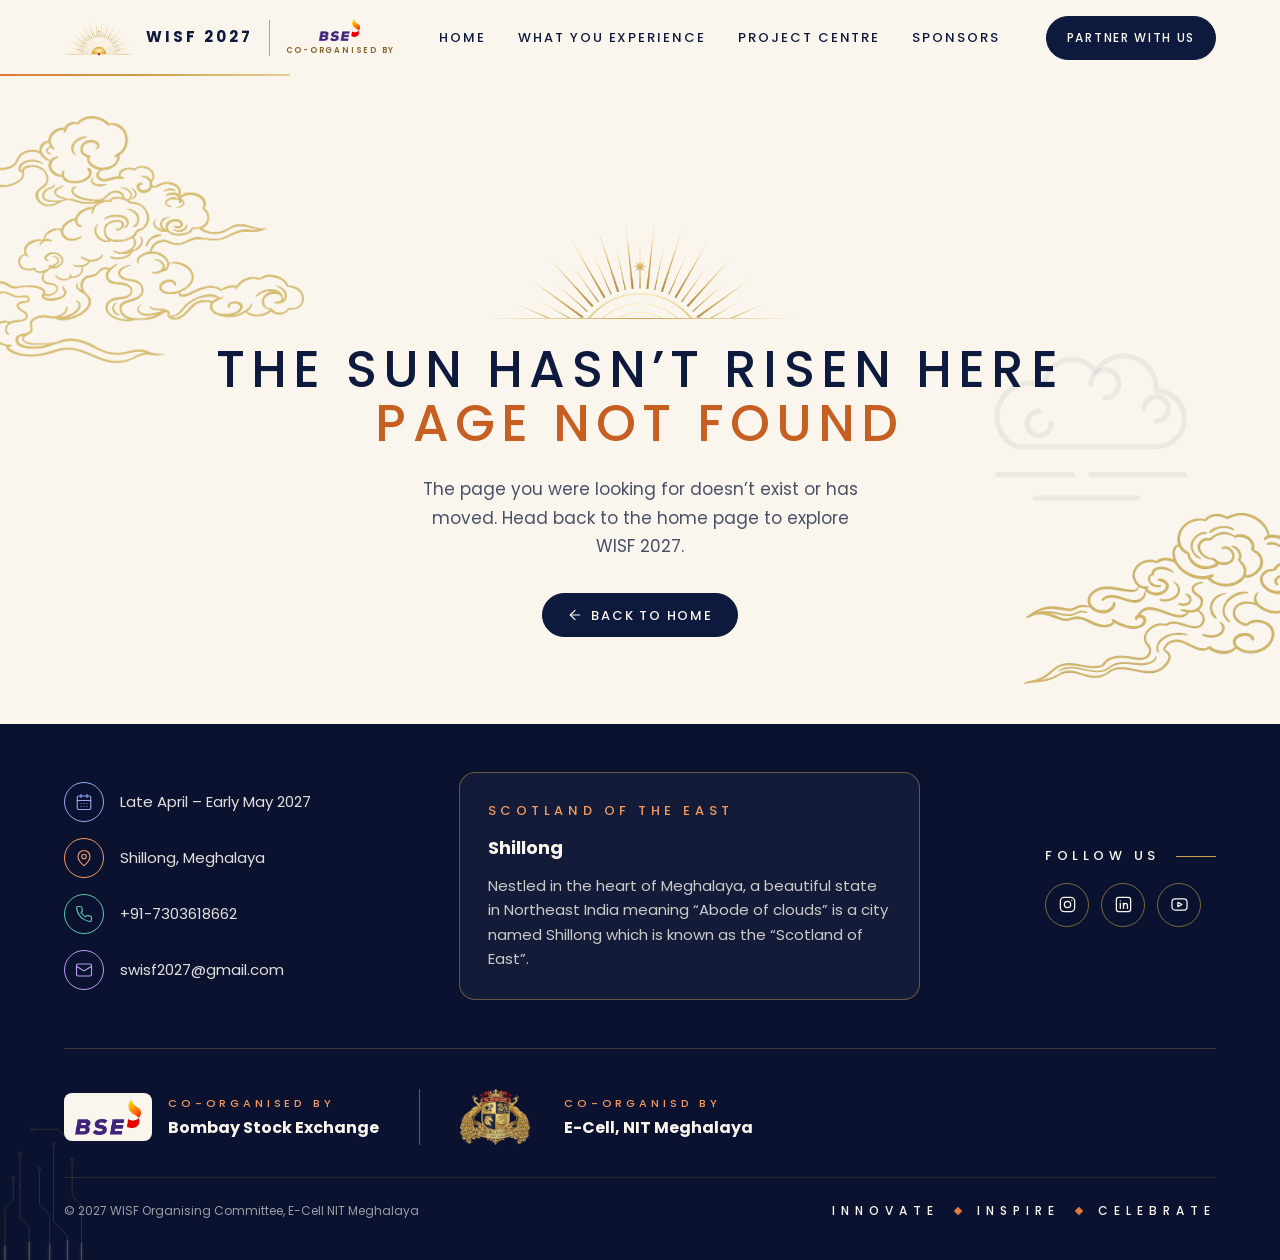
<file: index.html>
<!doctype html>
<html lang="en-IN">
  <head>
    <meta charset="UTF-8" />
    <meta name="viewport" content="width=device-width, initial-scale=1.0, viewport-fit=cover" />
    <title>WISF 2027 | World Innovation Summit &amp; Festival, Shillong</title>
    <meta
      name="description"
      content="World Innovation Summit &amp; Festival 2027 (WISF 2027): three days of ideas, capital and celebration in Shillong, Meghalaya. Organised by E-Cell, NIT Meghalaya, co-organised by BSE."
    />
    <meta name="theme-color" content="#0A1230" />
    <meta name="color-scheme" content="light" />

    <link rel="icon" type="image/png" sizes="64x64" href="./favicon.png" />
    <link rel="apple-touch-icon" href="./apple-touch-icon.png" />
    <link rel="canonical" href="https://example.com/" />

    <!-- Open Graph / Twitter -->
    <meta property="og:type" content="website" />
    <meta property="og:site_name" content="WISF 2027" />
    <meta property="og:locale" content="en_IN" />
    <meta property="og:title" content="WISF 2027 | World Innovation Summit &amp; Festival, Shillong" />
    <meta
      property="og:description"
      content="Where India’s sun rises first. Three days of ideas, capital and celebration in Shillong, Meghalaya — Late April to Early May 2027."
    />
    <meta property="og:url" content="https://example.com/" />
    <meta property="og:image" content="https://example.com/og-image.jpg" />
    <meta property="og:image:width" content="1200" />
    <meta property="og:image:height" content="630" />
    <meta property="og:image:alt" content="World Innovation Summit &amp; Festival 2027, Shillong, Meghalaya" />
    <meta name="twitter:card" content="summary_large_image" />
    <meta name="twitter:title" content="WISF 2027 | World Innovation Summit &amp; Festival, Shillong" />
    <meta
      name="twitter:description"
      content="Where India’s sun rises first. Three days of ideas, capital and celebration in Shillong, Meghalaya."
    />
    <meta name="twitter:image" content="https://example.com/og-image.jpg" />

    <!-- Font: Poppins for everything -->
    <link rel="preconnect" href="https://fonts.googleapis.com" />
    <link rel="preconnect" href="https://fonts.gstatic.com" crossorigin />
    <!-- loaded without blocking the first paint; text shows in the fallback font, then swaps -->
    <link
      rel="preload"
      as="style"
      href="https://fonts.googleapis.com/css2?family=Poppins:wght@300;400;500;600;700&display=swap"
      onload="this.onload=null;this.rel='stylesheet'"
    />
    <noscript>
      <link
        rel="stylesheet"
        href="https://fonts.googleapis.com/css2?family=Poppins:wght@300;400;500;600;700&display=swap"
      />
    </noscript>
    <script type="module" crossorigin src="./assets/index-CkVxhLcn.js"></script>
    <link rel="modulepreload" crossorigin href="./assets/react-D8XoYQG1.js">
    <link rel="modulepreload" crossorigin href="./assets/motion-DJJ8eqCo.js">
    <link rel="stylesheet" crossorigin href="./assets/index-BsgRKU33.css">
  </head>
  <body>
    <div id="root"></div>
    <noscript>
      <div style="padding: 2rem; font-family: sans-serif; text-align: center">
        WISF 2027 — World Innovation Summit &amp; Festival, Shillong. Please enable JavaScript to view this site.
        Contact: <a href="mailto:swisf2027@gmail.com">swisf2027@gmail.com</a>
      </div>
    </noscript>
  </body>
</html>
</file>
<file: assets/index-BsgRKU33.css>
*,:before,:after{--tw-border-spacing-x: 0;--tw-border-spacing-y: 0;--tw-translate-x: 0;--tw-translate-y: 0;--tw-rotate: 0;--tw-skew-x: 0;--tw-skew-y: 0;--tw-scale-x: 1;--tw-scale-y: 1;--tw-pan-x: ;--tw-pan-y: ;--tw-pinch-zoom: ;--tw-scroll-snap-strictness: proximity;--tw-gradient-from-position: ;--tw-gradient-via-position: ;--tw-gradient-to-position: ;--tw-ordinal: ;--tw-slashed-zero: ;--tw-numeric-figure: ;--tw-numeric-spacing: ;--tw-numeric-fraction: ;--tw-ring-inset: ;--tw-ring-offset-width: 0px;--tw-ring-offset-color: #fff;--tw-ring-color: rgb(59 130 246 / .5);--tw-ring-offset-shadow: 0 0 #0000;--tw-ring-shadow: 0 0 #0000;--tw-shadow: 0 0 #0000;--tw-shadow-colored: 0 0 #0000;--tw-blur: ;--tw-brightness: ;--tw-contrast: ;--tw-grayscale: ;--tw-hue-rotate: ;--tw-invert: ;--tw-saturate: ;--tw-sepia: ;--tw-drop-shadow: ;--tw-backdrop-blur: ;--tw-backdrop-brightness: ;--tw-backdrop-contrast: ;--tw-backdrop-grayscale: ;--tw-backdrop-hue-rotate: ;--tw-backdrop-invert: ;--tw-backdrop-opacity: ;--tw-backdrop-saturate: ;--tw-backdrop-sepia: ;--tw-contain-size: ;--tw-contain-layout: ;--tw-contain-paint: ;--tw-contain-style: }::backdrop{--tw-border-spacing-x: 0;--tw-border-spacing-y: 0;--tw-translate-x: 0;--tw-translate-y: 0;--tw-rotate: 0;--tw-skew-x: 0;--tw-skew-y: 0;--tw-scale-x: 1;--tw-scale-y: 1;--tw-pan-x: ;--tw-pan-y: ;--tw-pinch-zoom: ;--tw-scroll-snap-strictness: proximity;--tw-gradient-from-position: ;--tw-gradient-via-position: ;--tw-gradient-to-position: ;--tw-ordinal: ;--tw-slashed-zero: ;--tw-numeric-figure: ;--tw-numeric-spacing: ;--tw-numeric-fraction: ;--tw-ring-inset: ;--tw-ring-offset-width: 0px;--tw-ring-offset-color: #fff;--tw-ring-color: rgb(59 130 246 / .5);--tw-ring-offset-shadow: 0 0 #0000;--tw-ring-shadow: 0 0 #0000;--tw-shadow: 0 0 #0000;--tw-shadow-colored: 0 0 #0000;--tw-blur: ;--tw-brightness: ;--tw-contrast: ;--tw-grayscale: ;--tw-hue-rotate: ;--tw-invert: ;--tw-saturate: ;--tw-sepia: ;--tw-drop-shadow: ;--tw-backdrop-blur: ;--tw-backdrop-brightness: ;--tw-backdrop-contrast: ;--tw-backdrop-grayscale: ;--tw-backdrop-hue-rotate: ;--tw-backdrop-invert: ;--tw-backdrop-opacity: ;--tw-backdrop-saturate: ;--tw-backdrop-sepia: ;--tw-contain-size: ;--tw-contain-layout: ;--tw-contain-paint: ;--tw-contain-style: }*,:before,:after{box-sizing:border-box;border-width:0;border-style:solid;border-color:#e5e7eb}:before,:after{--tw-content: ""}html,:host{line-height:1.5;-webkit-text-size-adjust:100%;-moz-tab-size:4;-o-tab-size:4;tab-size:4;font-family:Poppins,ui-sans-serif,system-ui,-apple-system,Segoe UI,Roboto,Helvetica Neue,Arial,sans-serif;font-feature-settings:normal;font-variation-settings:normal;-webkit-tap-highlight-color:transparent}body{margin:0;line-height:inherit}hr{height:0;color:inherit;border-top-width:1px}abbr:where([title]){-webkit-text-decoration:underline dotted;text-decoration:underline dotted}h1,h2,h3,h4,h5,h6{font-size:inherit;font-weight:inherit}a{color:inherit;text-decoration:inherit}b,strong{font-weight:bolder}code,kbd,samp,pre{font-family:ui-monospace,SFMono-Regular,Menlo,Monaco,Consolas,Liberation Mono,Courier New,monospace;font-feature-settings:normal;font-variation-settings:normal;font-size:1em}small{font-size:80%}sub,sup{font-size:75%;line-height:0;position:relative;vertical-align:baseline}sub{bottom:-.25em}sup{top:-.5em}table{text-indent:0;border-color:inherit;border-collapse:collapse}button,input,optgroup,select,textarea{font-family:inherit;font-feature-settings:inherit;font-variation-settings:inherit;font-size:100%;font-weight:inherit;line-height:inherit;letter-spacing:inherit;color:inherit;margin:0;padding:0}button,select{text-transform:none}button,input:where([type=button]),input:where([type=reset]),input:where([type=submit]){-webkit-appearance:button;background-color:transparent;background-image:none}:-moz-focusring{outline:auto}:-moz-ui-invalid{box-shadow:none}progress{vertical-align:baseline}::-webkit-inner-spin-button,::-webkit-outer-spin-button{height:auto}[type=search]{-webkit-appearance:textfield;outline-offset:-2px}::-webkit-search-decoration{-webkit-appearance:none}::-webkit-file-upload-button{-webkit-appearance:button;font:inherit}summary{display:list-item}blockquote,dl,dd,h1,h2,h3,h4,h5,h6,hr,figure,p,pre{margin:0}fieldset{margin:0;padding:0}legend{padding:0}ol,ul,menu{list-style:none;margin:0;padding:0}dialog{padding:0}textarea{resize:vertical}input::-moz-placeholder,textarea::-moz-placeholder{opacity:1;color:#9ca3af}input::placeholder,textarea::placeholder{opacity:1;color:#9ca3af}button,[role=button]{cursor:pointer}:disabled{cursor:default}img,svg,video,canvas,audio,iframe,embed,object{display:block;vertical-align:middle}img,video{max-width:100%;height:auto}[hidden]:where(:not([hidden=until-found])){display:none}html{scroll-behavior:smooth;scroll-padding-top:calc(var(--nav-h) + 16px);-webkit-text-size-adjust:100%}body{background-color:var(--cream);color:var(--ink-muted);font-family:Poppins,ui-sans-serif,system-ui,-apple-system,Segoe UI,Roboto,Arial,sans-serif;-webkit-font-smoothing:antialiased;-moz-osx-font-smoothing:grayscale;text-rendering:optimizeLegibility;overflow-x:hidden}::-moz-selection{background:#e07b3938;color:var(--navy)}::selection{background:#e07b3938;color:var(--navy)}:focus-visible{outline:2px solid var(--gold);outline-offset:3px}.container{width:100%}@media (min-width: 400px){.container{max-width:400px}}@media (min-width: 640px){.container{max-width:640px}}@media (min-width: 768px){.container{max-width:768px}}@media (min-width: 1024px){.container{max-width:1024px}}@media (min-width: 1280px){.container{max-width:1280px}}@media (min-width: 1536px){.container{max-width:1536px}}.container-x{width:100%;max-width:1328px;margin-inline:auto;padding-inline:16px}.heading-2{font-weight:500;text-transform:uppercase;letter-spacing:.12em;font-size:clamp(2rem,4vw,3.25rem);line-height:1.05}.panel .heading-2{font-size:clamp(1.85rem,min(4vw,6vh),3.25rem)}.panel-copy{font-size:clamp(14.5px,1.95vh,17px);line-height:1.65;color:var(--ink-muted)}.text-sun{background-image:linear-gradient(100deg,#f6c76b,#e07b39 35%,#f29a5e 55%,#e6cf94 80%,#f6c76b);background-size:220% 100%;-webkit-background-clip:text;background-clip:text;color:transparent;animation:sheen 9s ease-in-out infinite}.btn-sun{background-image:linear-gradient(100deg,#f6c76b,#e07b39,#f6c76b);background-size:200% 100%;background-position:0% 50%;transition:background-position .6s ease,box-shadow .3s ease,transform .3s ease;box-shadow:0 10px 30px -8px #e07b3999}.btn-sun:hover{background-position:100% 50%;box-shadow:0 14px 36px -8px #e07b39d9;transform:translateY(-2px)}.eyebrow{font-weight:500;font-size:12px;text-transform:uppercase;letter-spacing:.35em;line-height:1.6}.card-title{font-weight:600;font-size:14.5px;text-transform:uppercase;letter-spacing:.08em;line-height:1.45;color:var(--navy)}.body-copy{font-size:16px;line-height:1.7;color:var(--ink-muted)}.skip-link{position:absolute;left:16px;top:-100px;z-index:100;border-radius:9999px;background:var(--navy);color:var(--cream);padding:12px 20px;font-size:14px;font-weight:500;transition:top .2s ease}.skip-link:focus{top:12px}.no-scrollbar{scrollbar-width:none}.no-scrollbar::-webkit-scrollbar{display:none}@media (min-width: 640px){.eyebrow{font-size:13px}}@media (min-width: 768px){.container-x{padding-inline:32px}.section-y{padding-block:88px}.body-copy{font-size:17px}.lead-copy{font-size:20px}}@media (min-width: 1024px){.container-x{padding-inline:64px}.section-y{padding-block:112px}}.sr-only{position:absolute;width:1px;height:1px;padding:0;margin:-1px;overflow:hidden;clip:rect(0,0,0,0);white-space:nowrap;border-width:0}.pointer-events-none{pointer-events:none}.visible{visibility:visible}.invisible{visibility:hidden}.fixed{position:fixed}.absolute{position:absolute}.relative{position:relative}.sticky{position:sticky}.-inset-\[16\%\]{inset:-16%}.-inset-\[7\%\]{inset:-7%}.-inset-\[9\%\]{inset:-9%}.inset-0{inset:0}.inset-2\.5{inset:.625rem}.inset-3{inset:.75rem}.inset-\[-12\%\]{inset:-12%}.inset-\[-3\%\]{inset:-3%}.inset-\[-30\%\]{inset:-30%}.inset-\[-40\%\]{inset:-40%}.inset-\[14\%\]{inset:14%}.inset-\[18\%\]{inset:18%}.inset-\[18px\]{inset:18px}.inset-\[4\%\]{inset:4%}.inset-x-0{left:0;right:0}.inset-y-0{top:0;bottom:0}.inset-y-4{top:1rem;bottom:1rem}.-bottom-\[6\%\]{bottom:-6%}.-bottom-px{bottom:-1px}.-left-1{left:-.25rem}.-left-1\/2{left:-50%}.-left-16{left:-4rem}.-left-2{left:-.5rem}.-left-20{left:-5rem}.-left-24{left:-6rem}.-left-28{left:-7rem}.-left-3{left:-.75rem}.-left-32{left:-8rem}.-left-4{left:-1rem}.-left-48{left:-12rem}.-left-6{left:-1.5rem}.-left-\[22\%\]{left:-22%}.-right-10{right:-2.5rem}.-right-12{right:-3rem}.-right-14{right:-3.5rem}.-right-16{right:-4rem}.-right-2{right:-.5rem}.-right-20{right:-5rem}.-right-24{right:-6rem}.-right-3{right:-.75rem}.-right-4{right:-1rem}.-right-\[14\%\]{right:-14%}.-right-\[2\%\]{right:-2%}.-right-\[8\%\]{right:-8%}.-top-10{top:-2.5rem}.-top-2{top:-.5rem}.-top-20{top:-5rem}.-top-24{top:-6rem}.-top-3\.5{top:-.875rem}.-top-48{top:-12rem}.-top-6{top:-1.5rem}.-top-8{top:-2rem}.-top-\[17px\]{top:-17px}.-top-\[18\%\]{top:-18%}.-top-\[30\%\]{top:-30%}.bottom-0{bottom:0}.bottom-1\.5{bottom:.375rem}.bottom-10{bottom:2.5rem}.bottom-2\.5{bottom:.625rem}.bottom-5{bottom:1.25rem}.bottom-8{bottom:2rem}.bottom-\[12\%\]{bottom:12%}.bottom-\[14\%\]{bottom:14%}.bottom-\[42\%\]{bottom:42%}.bottom-\[6\%\]{bottom:6%}.bottom-\[8\%\]{bottom:8%}.left-0{left:0}.left-1\.5{left:.375rem}.left-1\/2{left:50%}.left-5{left:1.25rem}.left-\[1\.5\%\]{left:1.5%}.left-\[12\.5\%\]{left:12.5%}.left-\[2\%\]{left:2%}.left-\[25px\]{left:25px}.left-\[27px\]{left:27px}.left-\[3\%\]{left:3%}.left-\[34\%\]{left:34%}.left-\[54\%\]{left:54%}.right-0{right:0}.right-1{right:.25rem}.right-1\.5{right:.375rem}.right-5{right:1.25rem}.right-\[1\%\]{right:1%}.right-\[10\%\]{right:10%}.right-\[12\.5\%\]{right:12.5%}.right-\[2\%\]{right:2%}.right-\[3\%\]{right:3%}.right-\[5\%\]{right:5%}.right-\[6\%\]{right:6%}.top-0{top:0}.top-1\.5{top:.375rem}.top-1\/2{top:50%}.top-10{top:2.5rem}.top-2{top:.5rem}.top-36{top:9rem}.top-40{top:10rem}.top-5{top:1.25rem}.top-56{top:14rem}.top-8{top:2rem}.top-\[12\%\]{top:12%}.top-\[16\%\]{top:16%}.top-\[18\%\]{top:18%}.top-\[28px\]{top:28px}.top-\[30\%\]{top:30%}.top-\[36\%\]{top:36%}.top-\[38\%\]{top:38%}.top-\[4\%\]{top:4%}.top-\[40\%\]{top:40%}.top-\[56\%\]{top:56%}.top-\[6\%\]{top:6%}.top-\[76px\]{top:76px}.isolate{isolation:isolate}.-z-10{z-index:-10}.-z-20{z-index:-20}.-z-30{z-index:-30}.z-30{z-index:30}.z-50{z-index:50}.z-\[60\]{z-index:60}.m-auto{margin:auto}.\!mx-2{margin-left:.5rem!important;margin-right:.5rem!important}.-mx-4{margin-left:-1rem;margin-right:-1rem}.mx-1{margin-left:.25rem;margin-right:.25rem}.mx-3{margin-left:.75rem;margin-right:.75rem}.mx-auto{margin-left:auto;margin-right:auto}.-mb-\[0\.08em\]{margin-bottom:-.08em}.-ml-\[3px\]{margin-left:-3px}.-mt-5{margin-top:-1.25rem}.-mt-\[var\(--nav-h\)\]{margin-top:calc(var(--nav-h) * -1)}.mb-1{margin-bottom:.25rem}.ml-3{margin-left:.75rem}.ml-\[64px\]{margin-left:64px}.mt-0\.5{margin-top:.125rem}.mt-1{margin-top:.25rem}.mt-1\.5{margin-top:.375rem}.mt-10{margin-top:2.5rem}.mt-12{margin-top:3rem}.mt-14{margin-top:3.5rem}.mt-2{margin-top:.5rem}.mt-20{margin-top:5rem}.mt-3{margin-top:.75rem}.mt-4{margin-top:1rem}.mt-5{margin-top:1.25rem}.mt-6{margin-top:1.5rem}.mt-7{margin-top:1.75rem}.mt-8{margin-top:2rem}.mt-\[clamp\(10px\,1\.8vh\,26px\)\]{margin-top:clamp(10px,1.8vh,26px)}.mt-\[clamp\(10px\,1\.8vh\,32px\)\]{margin-top:clamp(10px,1.8vh,32px)}.mt-\[clamp\(12px\,1\.9vh\,32px\)\]{margin-top:clamp(12px,1.9vh,32px)}.mt-\[clamp\(12px\,2\.2vh\,22px\)\]{margin-top:clamp(12px,2.2vh,22px)}.mt-\[clamp\(12px\,2\.2vh\,40px\)\]{margin-top:clamp(12px,2.2vh,40px)}.mt-\[clamp\(12px\,2\.4vh\,24px\)\]{margin-top:clamp(12px,2.4vh,24px)}.mt-\[clamp\(14px\,2\.4vh\,24px\)\]{margin-top:clamp(14px,2.4vh,24px)}.mt-\[clamp\(14px\,2\.4vh\,36px\)\]{margin-top:clamp(14px,2.4vh,36px)}.mt-\[clamp\(14px\,2\.6vh\,28px\)\]{margin-top:clamp(14px,2.6vh,28px)}.mt-\[clamp\(14px\,2\.8vh\,28px\)\]{margin-top:clamp(14px,2.8vh,28px)}.mt-\[clamp\(16px\,3vh\,32px\)\]{margin-top:clamp(16px,3vh,32px)}.mt-\[clamp\(18px\,3\.2vh\,40px\)\]{margin-top:clamp(18px,3.2vh,40px)}.mt-\[clamp\(22px\,3\.2vh\,34px\)\]{margin-top:clamp(22px,3.2vh,34px)}.mt-\[clamp\(6px\,1vh\,14px\)\]{margin-top:clamp(6px,1vh,14px)}.mt-\[clamp\(8px\,1\.2vh\,12px\)\]{margin-top:clamp(8px,1.2vh,12px)}.mt-\[clamp\(8px\,1\.5vh\,24px\)\]{margin-top:clamp(8px,1.5vh,24px)}.mt-auto{margin-top:auto}.block{display:block}.inline-block{display:inline-block}.inline{display:inline}.flex{display:flex}.inline-flex{display:inline-flex}.grid{display:grid}.contents{display:contents}.hidden{display:none}.aspect-square{aspect-ratio:1 / 1}.\!h-10{height:2.5rem!important}.\!h-12{height:3rem!important}.\!h-6{height:1.5rem!important}.\!h-8{height:2rem!important}.h-1{height:.25rem}.h-1\.5{height:.375rem}.h-10{height:2.5rem}.h-11{height:2.75rem}.h-12{height:3rem}.h-14{height:3.5rem}.h-16{height:4rem}.h-2{height:.5rem}.h-2\.5{height:.625rem}.h-20{height:5rem}.h-24{height:6rem}.h-28{height:7rem}.h-3{height:.75rem}.h-36{height:9rem}.h-48{height:12rem}.h-5{height:1.25rem}.h-56{height:14rem}.h-64{height:16rem}.h-8{height:2rem}.h-9{height:2.25rem}.h-\[100svh\]{height:100svh}.h-\[114\%\]{height:114%}.h-\[118\%\]{height:118%}.h-\[132\%\]{height:132%}.h-\[22px\]{height:22px}.h-\[2px\]{height:2px}.h-\[30px\]{height:30px}.h-\[3px\]{height:3px}.h-\[45\%\]{height:45%}.h-\[46\%\]{height:46%}.h-\[52px\]{height:52px}.h-\[70\%\]{height:70%}.h-\[72px\]{height:72px}.h-\[76px\]{height:76px}.h-\[84\%\]{height:84%}.h-auto{height:auto}.h-full{height:100%}.h-px{height:1px}.max-h-16{max-height:4rem}.min-h-\[44px\]{min-height:44px}.min-h-\[48px\]{min-height:48px}.min-h-\[500px\]{min-height:500px}.min-h-\[52px\]{min-height:52px}.min-h-\[56px\]{min-height:56px}.min-h-\[70vh\]{min-height:70vh}.min-h-\[72vh\]{min-height:72vh}.min-h-panel{min-height:calc(100svh - var(--nav-h))}.w-1\.5{width:.375rem}.w-1\/2{width:50%}.w-10{width:2.5rem}.w-11{width:2.75rem}.w-12{width:3rem}.w-14{width:3.5rem}.w-16{width:4rem}.w-2{width:.5rem}.w-2\.5{width:.625rem}.w-20{width:5rem}.w-24{width:6rem}.w-28{width:7rem}.w-3{width:.75rem}.w-32{width:8rem}.w-36{width:9rem}.w-40{width:10rem}.w-44{width:11rem}.w-48{width:12rem}.w-52{width:13rem}.w-56{width:14rem}.w-6{width:1.5rem}.w-60{width:15rem}.w-64{width:16rem}.w-7{width:1.75rem}.w-72{width:18rem}.w-8{width:2rem}.w-80{width:20rem}.w-9{width:2.25rem}.w-\[114\%\]{width:114%}.w-\[118\%\]{width:118%}.w-\[132\%\]{width:132%}.w-\[14rem\]{width:14rem}.w-\[19\%\]{width:19%}.w-\[200\%\]{width:200%}.w-\[22\%\]{width:22%}.w-\[24px\]{width:24px}.w-\[26\%\]{width:26%}.w-\[36\%\]{width:36%}.w-\[3px\]{width:3px}.w-\[46\%\]{width:46%}.w-\[60\%\]{width:60%}.w-\[62\%\]{width:62%}.w-\[620px\]{width:620px}.w-\[72px\]{width:72px}.w-\[76px\]{width:76px}.w-\[84\%\]{width:84%}.w-\[85vw\]{width:85vw}.w-\[88px\]{width:88px}.w-\[calc\(50\%-0\.5rem\)\]{width:calc(50% - .5rem)}.w-\[clamp\(6rem\,15vh\,10rem\)\]{width:clamp(6rem,15vh,10rem)}.w-\[clamp\(6rem\,15vh\,9\.5rem\)\]{width:clamp(6rem,15vh,9.5rem)}.w-\[clamp\(7rem\,17vh\,11rem\)\]{width:clamp(7rem,17vh,11rem)}.w-\[clamp\(7rem\,18vh\,12rem\)\]{width:clamp(7rem,18vh,12rem)}.w-\[min\(62vw\,280px\)\]{width:min(62vw,280px)}.w-\[min\(78vw\,340px\)\]{width:min(78vw,340px)}.w-\[min\(80vw\,360px\)\]{width:min(80vw,360px)}.w-auto{width:auto}.w-full{width:100%}.w-max{width:-moz-max-content;width:max-content}.w-px{width:1px}.min-w-0{min-width:0px}.min-w-\[52px\]{min-width:52px}.max-w-2xl{max-width:42rem}.max-w-5xl{max-width:64rem}.max-w-\[14rem\]{max-width:14rem}.max-w-\[1600px\]{max-width:1600px}.max-w-\[19rem\]{max-width:19rem}.max-w-\[340px\]{max-width:340px}.max-w-\[34rem\]{max-width:34rem}.max-w-\[360px\]{max-width:360px}.max-w-\[36rem\]{max-width:36rem}.max-w-\[56rem\]{max-width:56rem}.max-w-\[620px\]{max-width:620px}.max-w-\[62ch\]{max-width:62ch}.max-w-\[820px\]{max-width:820px}.max-w-\[min\(100\%\,44vh\,440px\)\]{max-width:min(100%,44vh,440px)}.max-w-\[min\(100\%\,52vh\,440px\)\]{max-width:min(100%,52vh,440px)}.max-w-lg{max-width:32rem}.max-w-md{max-width:28rem}.max-w-none{max-width:none}.max-w-prose{max-width:62ch}.max-w-sm{max-width:24rem}.max-w-xl{max-width:36rem}.flex-1{flex:1 1 0%}.shrink-0{flex-shrink:0}.grow{flex-grow:1}.origin-center{transform-origin:center}.origin-left{transform-origin:left}.origin-top{transform-origin:top}.-translate-x-1\/2{--tw-translate-x: -50%;transform:translate(var(--tw-translate-x),var(--tw-translate-y)) rotate(var(--tw-rotate)) skew(var(--tw-skew-x)) skewY(var(--tw-skew-y)) scaleX(var(--tw-scale-x)) scaleY(var(--tw-scale-y))}.-translate-y-1\/2{--tw-translate-y: -50%;transform:translate(var(--tw-translate-x),var(--tw-translate-y)) rotate(var(--tw-rotate)) skew(var(--tw-skew-x)) skewY(var(--tw-skew-y)) scaleX(var(--tw-scale-x)) scaleY(var(--tw-scale-y))}.translate-y-\[38\%\]{--tw-translate-y: 38%;transform:translate(var(--tw-translate-x),var(--tw-translate-y)) rotate(var(--tw-rotate)) skew(var(--tw-skew-x)) skewY(var(--tw-skew-y)) scaleX(var(--tw-scale-x)) scaleY(var(--tw-scale-y))}.-rotate-6{--tw-rotate: -6deg;transform:translate(var(--tw-translate-x),var(--tw-translate-y)) rotate(var(--tw-rotate)) skew(var(--tw-skew-x)) skewY(var(--tw-skew-y)) scaleX(var(--tw-scale-x)) scaleY(var(--tw-scale-y))}.-rotate-90{--tw-rotate: -90deg;transform:translate(var(--tw-translate-x),var(--tw-translate-y)) rotate(var(--tw-rotate)) skew(var(--tw-skew-x)) skewY(var(--tw-skew-y)) scaleX(var(--tw-scale-x)) scaleY(var(--tw-scale-y))}.rotate-180{--tw-rotate: 180deg;transform:translate(var(--tw-translate-x),var(--tw-translate-y)) rotate(var(--tw-rotate)) skew(var(--tw-skew-x)) skewY(var(--tw-skew-y)) scaleX(var(--tw-scale-x)) scaleY(var(--tw-scale-y))}.rotate-45{--tw-rotate: 45deg;transform:translate(var(--tw-translate-x),var(--tw-translate-y)) rotate(var(--tw-rotate)) skew(var(--tw-skew-x)) skewY(var(--tw-skew-y)) scaleX(var(--tw-scale-x)) scaleY(var(--tw-scale-y))}.rotate-90{--tw-rotate: 90deg;transform:translate(var(--tw-translate-x),var(--tw-translate-y)) rotate(var(--tw-rotate)) skew(var(--tw-skew-x)) skewY(var(--tw-skew-y)) scaleX(var(--tw-scale-x)) scaleY(var(--tw-scale-y))}.-skew-x-12{--tw-skew-x: -12deg;transform:translate(var(--tw-translate-x),var(--tw-translate-y)) rotate(var(--tw-rotate)) skew(var(--tw-skew-x)) skewY(var(--tw-skew-y)) scaleX(var(--tw-scale-x)) scaleY(var(--tw-scale-y))}.scale-\[1\.04\]{--tw-scale-x: 1.04;--tw-scale-y: 1.04;transform:translate(var(--tw-translate-x),var(--tw-translate-y)) rotate(var(--tw-rotate)) skew(var(--tw-skew-x)) skewY(var(--tw-skew-y)) scaleX(var(--tw-scale-x)) scaleY(var(--tw-scale-y))}.-scale-x-100{--tw-scale-x: -1;transform:translate(var(--tw-translate-x),var(--tw-translate-y)) rotate(var(--tw-rotate)) skew(var(--tw-skew-x)) skewY(var(--tw-skew-y)) scaleX(var(--tw-scale-x)) scaleY(var(--tw-scale-y))}.-scale-y-100{--tw-scale-y: -1;transform:translate(var(--tw-translate-x),var(--tw-translate-y)) rotate(var(--tw-rotate)) skew(var(--tw-skew-x)) skewY(var(--tw-skew-y)) scaleX(var(--tw-scale-x)) scaleY(var(--tw-scale-y))}.scale-x-0{--tw-scale-x: 0;transform:translate(var(--tw-translate-x),var(--tw-translate-y)) rotate(var(--tw-rotate)) skew(var(--tw-skew-x)) skewY(var(--tw-skew-y)) scaleX(var(--tw-scale-x)) scaleY(var(--tw-scale-y))}.transform{transform:translate(var(--tw-translate-x),var(--tw-translate-y)) rotate(var(--tw-rotate)) skew(var(--tw-skew-x)) skewY(var(--tw-skew-y)) scaleX(var(--tw-scale-x)) scaleY(var(--tw-scale-y))}.animate-sheen{animation:sheen 8s ease-in-out infinite}.cursor-pointer{cursor:pointer}.select-none{-webkit-user-select:none;-moz-user-select:none;user-select:none}.grid-cols-2{grid-template-columns:repeat(2,minmax(0,1fr))}.flex-col{flex-direction:column}.flex-wrap{flex-wrap:wrap}.items-start{align-items:flex-start}.items-end{align-items:flex-end}.items-center{align-items:center}.justify-start{justify-content:flex-start}.justify-end{justify-content:flex-end}.justify-center{justify-content:center}.justify-between{justify-content:space-between}.gap-10{gap:2.5rem}.gap-12{gap:3rem}.gap-2{gap:.5rem}.gap-2\.5{gap:.625rem}.gap-3{gap:.75rem}.gap-4{gap:1rem}.gap-5{gap:1.25rem}.gap-6{gap:1.5rem}.gap-7{gap:1.75rem}.gap-\[clamp\(10px\,1\.8vh\,16px\)\]{gap:clamp(10px,1.8vh,16px)}.gap-x-3{-moz-column-gap:.75rem;column-gap:.75rem}.gap-x-4{-moz-column-gap:1rem;column-gap:1rem}.gap-y-10{row-gap:2.5rem}.gap-y-2{row-gap:.5rem}.space-y-1>:not([hidden])~:not([hidden]){--tw-space-y-reverse: 0;margin-top:calc(.25rem * calc(1 - var(--tw-space-y-reverse)));margin-bottom:calc(.25rem * var(--tw-space-y-reverse))}.space-y-2>:not([hidden])~:not([hidden]){--tw-space-y-reverse: 0;margin-top:calc(.5rem * calc(1 - var(--tw-space-y-reverse)));margin-bottom:calc(.5rem * var(--tw-space-y-reverse))}.space-y-3>:not([hidden])~:not([hidden]){--tw-space-y-reverse: 0;margin-top:calc(.75rem * calc(1 - var(--tw-space-y-reverse)));margin-bottom:calc(.75rem * var(--tw-space-y-reverse))}.space-y-\[clamp\(10px\,1\.8vh\,18px\)\]>:not([hidden])~:not([hidden]){--tw-space-y-reverse: 0;margin-top:calc(clamp(10px,1.8vh,18px) * calc(1 - var(--tw-space-y-reverse)));margin-bottom:calc(clamp(10px,1.8vh,18px) * var(--tw-space-y-reverse))}.space-y-\[clamp\(4px\,0\.9vh\,9px\)\]>:not([hidden])~:not([hidden]){--tw-space-y-reverse: 0;margin-top:calc(clamp(4px,.9vh,9px) * calc(1 - var(--tw-space-y-reverse)));margin-bottom:calc(clamp(4px,.9vh,9px) * var(--tw-space-y-reverse))}.space-y-\[clamp\(8px\,1\.4vh\,14px\)\]>:not([hidden])~:not([hidden]){--tw-space-y-reverse: 0;margin-top:calc(clamp(8px,1.4vh,14px) * calc(1 - var(--tw-space-y-reverse)));margin-bottom:calc(clamp(8px,1.4vh,14px) * var(--tw-space-y-reverse))}.self-end{align-self:flex-end}.overflow-hidden{overflow:hidden}.overflow-visible{overflow:visible}.overflow-x-auto{overflow-x:auto}.overflow-y-auto{overflow-y:auto}.overscroll-contain{overscroll-behavior:contain}.whitespace-nowrap{white-space:nowrap}.text-balance{text-wrap:balance}.break-all{word-break:break-all}.rounded-2xl{border-radius:1rem}.rounded-\[16px\]{border-radius:16px}.rounded-\[20px\]{border-radius:20px}.rounded-\[21px\]{border-radius:21px}.rounded-\[22px\]{border-radius:22px}.rounded-\[28px\]{border-radius:28px}.rounded-\[3px\]{border-radius:3px}.rounded-\[6px\]{border-radius:6px}.rounded-full{border-radius:9999px}.rounded-lg{border-radius:.5rem}.rounded-b-\[2px\]{border-bottom-right-radius:2px;border-bottom-left-radius:2px}.rounded-r-full{border-top-right-radius:9999px;border-bottom-right-radius:9999px}.border{border-width:1px}.border-\[1\.5px\]{border-width:1.5px}.border-\[3px\]{border-width:3px}.border-y{border-top-width:1px;border-bottom-width:1px}.border-b{border-bottom-width:1px}.border-l{border-left-width:1px}.border-l-\[3px\]{border-left-width:3px}.border-r{border-right-width:1px}.border-t{border-top-width:1px}.border-dashed{border-style:dashed}.border-cream{--tw-border-opacity: 1;border-color:rgb(250 246 238 / var(--tw-border-opacity, 1))}.border-cream\/40{border-color:#faf6ee66}.border-cream\/45{border-color:#faf6ee73}.border-cream\/70{border-color:#faf6eeb3}.border-crimson{--tw-border-opacity: 1;border-color:rgb(181 18 43 / var(--tw-border-opacity, 1))}.border-crimson-light{--tw-border-opacity: 1;border-color:rgb(229 69 95 / var(--tw-border-opacity, 1))}.border-gold{--tw-border-opacity: 1;border-color:rgb(201 162 74 / var(--tw-border-opacity, 1))}.border-gold-soft{--tw-border-opacity: 1;border-color:rgb(230 207 148 / var(--tw-border-opacity, 1))}.border-gold-soft\/35{border-color:#e6cf9459}.border-gold-soft\/60{border-color:#e6cf9499}.border-gold\/15{border-color:#c9a24a26}.border-gold\/20{border-color:#c9a24a33}.border-gold\/25{border-color:#c9a24a40}.border-gold\/30{border-color:#c9a24a4d}.border-gold\/35{border-color:#c9a24a59}.border-gold\/40{border-color:#c9a24a66}.border-gold\/45{border-color:#c9a24a73}.border-gold\/50{border-color:#c9a24a80}.border-gold\/60{border-color:#c9a24a99}.border-gold\/70{border-color:#c9a24ab3}.border-line{--tw-border-opacity: 1;border-color:rgb(231 220 200 / var(--tw-border-opacity, 1))}.border-navy{--tw-border-opacity: 1;border-color:rgb(14 26 61 / var(--tw-border-opacity, 1))}.border-navy\/40{border-color:#0e1a3d66}.border-royal{--tw-border-opacity: 1;border-color:rgb(59 91 181 / var(--tw-border-opacity, 1))}.border-royal-bright{--tw-border-opacity: 1;border-color:rgb(147 170 240 / var(--tw-border-opacity, 1))}.border-saffron{--tw-border-opacity: 1;border-color:rgb(224 123 57 / var(--tw-border-opacity, 1))}.border-saffron-bright{--tw-border-opacity: 1;border-color:rgb(242 154 94 / var(--tw-border-opacity, 1))}.border-teal{--tw-border-opacity: 1;border-color:rgb(31 122 106 / var(--tw-border-opacity, 1))}.border-teal-bright{--tw-border-opacity: 1;border-color:rgb(92 200 174 / var(--tw-border-opacity, 1))}.border-transparent{border-color:transparent}.border-violet{--tw-border-opacity: 1;border-color:rgb(122 79 176 / var(--tw-border-opacity, 1))}.border-violet-bright{--tw-border-opacity: 1;border-color:rgb(188 155 243 / var(--tw-border-opacity, 1))}.bg-\[\#E3D19E\]{--tw-bg-opacity: 1;background-color:rgb(227 209 158 / var(--tw-bg-opacity, 1))}.bg-\[\#F4E7C2\]{--tw-bg-opacity: 1;background-color:rgb(244 231 194 / var(--tw-bg-opacity, 1))}.bg-cream{--tw-bg-opacity: 1;background-color:rgb(250 246 238 / var(--tw-bg-opacity, 1))}.bg-cream-2{--tw-bg-opacity: 1;background-color:rgb(244 237 224 / var(--tw-bg-opacity, 1))}.bg-cream\/20{background-color:#faf6ee33}.bg-cream\/85{background-color:#faf6eed9}.bg-cream\/90{background-color:#faf6eee6}.bg-crimson{--tw-bg-opacity: 1;background-color:rgb(181 18 43 / var(--tw-bg-opacity, 1))}.bg-crimson\/10{background-color:#b5122b1a}.bg-festival{--tw-bg-opacity: 1;background-color:rgb(142 27 27 / var(--tw-bg-opacity, 1))}.bg-gold{--tw-bg-opacity: 1;background-color:rgb(201 162 74 / var(--tw-bg-opacity, 1))}.bg-gold-soft{--tw-bg-opacity: 1;background-color:rgb(230 207 148 / var(--tw-bg-opacity, 1))}.bg-gold-soft\/60{background-color:#e6cf9499}.bg-gold\/15{background-color:#c9a24a26}.bg-gold\/40{background-color:#c9a24a66}.bg-gold\/50{background-color:#c9a24a80}.bg-gold\/70{background-color:#c9a24ab3}.bg-line{--tw-bg-opacity: 1;background-color:rgb(231 220 200 / var(--tw-bg-opacity, 1))}.bg-navy{--tw-bg-opacity: 1;background-color:rgb(14 26 61 / var(--tw-bg-opacity, 1))}.bg-navy-deep{--tw-bg-opacity: 1;background-color:rgb(10 18 48 / var(--tw-bg-opacity, 1))}.bg-navy-deep\/45{background-color:#0a123073}.bg-navy-deep\/55{background-color:#0a12308c}.bg-navy-deep\/70{background-color:#0a1230b3}.bg-navy\/60{background-color:#0e1a3d99}.bg-night{--tw-bg-opacity: 1;background-color:rgb(26 18 64 / var(--tw-bg-opacity, 1))}.bg-royal{--tw-bg-opacity: 1;background-color:rgb(59 91 181 / var(--tw-bg-opacity, 1))}.bg-royal\/10{background-color:#3b5bb51a}.bg-saffron{--tw-bg-opacity: 1;background-color:rgb(224 123 57 / var(--tw-bg-opacity, 1))}.bg-saffron\/10{background-color:#e07b391a}.bg-saffron\/20{background-color:#e07b3933}.bg-saffron\/50{background-color:#e07b3980}.bg-teal{--tw-bg-opacity: 1;background-color:rgb(31 122 106 / var(--tw-bg-opacity, 1))}.bg-teal\/10{background-color:#1f7a6a1a}.bg-transparent{background-color:transparent}.bg-violet{--tw-bg-opacity: 1;background-color:rgb(122 79 176 / var(--tw-bg-opacity, 1))}.bg-violet\/10{background-color:#7a4fb01a}.bg-violet\/30{background-color:#7a4fb04d}.bg-white{--tw-bg-opacity: 1;background-color:rgb(255 255 255 / var(--tw-bg-opacity, 1))}.bg-white\/10{background-color:#ffffff1a}.bg-white\/60{background-color:#fff9}.bg-white\/80{background-color:#fffc}.bg-white\/85{background-color:#ffffffd9}.bg-white\/90{background-color:#ffffffe6}.bg-white\/\[0\.04\]{background-color:#ffffff0a}.bg-white\/\[0\.05\]{background-color:#ffffff0d}.bg-white\/\[0\.06\]{background-color:#ffffff0f}.bg-white\/\[0\.07\]{background-color:#ffffff12}.bg-\[radial-gradient\(circle\,rgba\(230\,207\,148\,0\.35\)\,transparent_65\%\)\]{background-image:radial-gradient(circle,rgba(230,207,148,.35),transparent 65%)}.bg-\[radial-gradient\(circle\,rgba\(246\,199\,107\,0\.5\)\,transparent_65\%\)\]{background-image:radial-gradient(circle,rgba(246,199,107,.5),transparent 65%)}.bg-\[radial-gradient\(circle_at_42\%_8\%\,rgba\(255\,214\,140\,0\.5\)\,transparent_45\%\)\]{background-image:radial-gradient(circle at 42% 8%,rgba(255,214,140,.5),transparent 45%)}.bg-gradient-to-b{background-image:linear-gradient(to bottom,var(--tw-gradient-stops))}.bg-gradient-to-br{background-image:linear-gradient(to bottom right,var(--tw-gradient-stops))}.bg-gradient-to-r{background-image:linear-gradient(to right,var(--tw-gradient-stops))}.from-\[\#F6C76B\]{--tw-gradient-from: #F6C76B var(--tw-gradient-from-position);--tw-gradient-to: rgb(246 199 107 / 0) var(--tw-gradient-to-position);--tw-gradient-stops: var(--tw-gradient-from), var(--tw-gradient-to)}.from-\[\#F9DE8F\]{--tw-gradient-from: #F9DE8F var(--tw-gradient-from-position);--tw-gradient-to: rgb(249 222 143 / 0) var(--tw-gradient-to-position);--tw-gradient-stops: var(--tw-gradient-from), var(--tw-gradient-to)}.from-cream-2{--tw-gradient-from: #F4EDE0 var(--tw-gradient-from-position);--tw-gradient-to: rgb(244 237 224 / 0) var(--tw-gradient-to-position);--tw-gradient-stops: var(--tw-gradient-from), var(--tw-gradient-to)}.from-gold-soft{--tw-gradient-from: #E6CF94 var(--tw-gradient-from-position);--tw-gradient-to: rgb(230 207 148 / 0) var(--tw-gradient-to-position);--tw-gradient-stops: var(--tw-gradient-from), var(--tw-gradient-to)}.from-ink-muted\/35{--tw-gradient-from: rgb(74 80 104 / .35) var(--tw-gradient-from-position);--tw-gradient-to: rgb(74 80 104 / 0) var(--tw-gradient-to-position);--tw-gradient-stops: var(--tw-gradient-from), var(--tw-gradient-to)}.from-night-2{--tw-gradient-from: #2A1A5E var(--tw-gradient-from-position);--tw-gradient-to: rgb(42 26 94 / 0) var(--tw-gradient-to-position);--tw-gradient-stops: var(--tw-gradient-from), var(--tw-gradient-to)}.from-royal{--tw-gradient-from: #3B5BB5 var(--tw-gradient-from-position);--tw-gradient-to: rgb(59 91 181 / 0) var(--tw-gradient-to-position);--tw-gradient-stops: var(--tw-gradient-from), var(--tw-gradient-to)}.from-saffron{--tw-gradient-from: #E07B39 var(--tw-gradient-from-position);--tw-gradient-to: rgb(224 123 57 / 0) var(--tw-gradient-to-position);--tw-gradient-stops: var(--tw-gradient-from), var(--tw-gradient-to)}.from-transparent{--tw-gradient-from: transparent var(--tw-gradient-from-position);--tw-gradient-to: rgb(0 0 0 / 0) var(--tw-gradient-to-position);--tw-gradient-stops: var(--tw-gradient-from), var(--tw-gradient-to)}.via-\[\#E9B954\]{--tw-gradient-to: rgb(233 185 84 / 0) var(--tw-gradient-to-position);--tw-gradient-stops: var(--tw-gradient-from), #E9B954 var(--tw-gradient-via-position), var(--tw-gradient-to)}.via-\[\#F29A5E\]{--tw-gradient-to: rgb(242 154 94 / 0) var(--tw-gradient-to-position);--tw-gradient-stops: var(--tw-gradient-from), #F29A5E var(--tw-gradient-via-position), var(--tw-gradient-to)}.via-cream-2\/90{--tw-gradient-to: rgb(244 237 224 / 0) var(--tw-gradient-to-position);--tw-gradient-stops: var(--tw-gradient-from), rgb(244 237 224 / .9) var(--tw-gradient-via-position), var(--tw-gradient-to)}.via-gold{--tw-gradient-to: rgb(201 162 74 / 0) var(--tw-gradient-to-position);--tw-gradient-stops: var(--tw-gradient-from), #C9A24A var(--tw-gradient-via-position), var(--tw-gradient-to)}.via-gold-soft\/40{--tw-gradient-to: rgb(230 207 148 / 0) var(--tw-gradient-to-position);--tw-gradient-stops: var(--tw-gradient-from), rgb(230 207 148 / .4) var(--tw-gradient-via-position), var(--tw-gradient-to)}.via-gold\/80{--tw-gradient-to: rgb(201 162 74 / 0) var(--tw-gradient-to-position);--tw-gradient-stops: var(--tw-gradient-from), rgb(201 162 74 / .8) var(--tw-gradient-via-position), var(--tw-gradient-to)}.via-saffron{--tw-gradient-to: rgb(224 123 57 / 0) var(--tw-gradient-to-position);--tw-gradient-stops: var(--tw-gradient-from), #E07B39 var(--tw-gradient-via-position), var(--tw-gradient-to)}.via-violet{--tw-gradient-to: rgb(122 79 176 / 0) var(--tw-gradient-to-position);--tw-gradient-stops: var(--tw-gradient-from), #7A4FB0 var(--tw-gradient-via-position), var(--tw-gradient-to)}.to-\[\#E07B39\]{--tw-gradient-to: #E07B39 var(--tw-gradient-to-position)}.to-\[\#F6C76B\]{--tw-gradient-to: #F6C76B var(--tw-gradient-to-position)}.to-cream-2\/40{--tw-gradient-to: rgb(244 237 224 / .4) var(--tw-gradient-to-position)}.to-gold{--tw-gradient-to: #C9A24A var(--tw-gradient-to-position)}.to-gold-soft{--tw-gradient-to: #E6CF94 var(--tw-gradient-to-position)}.to-ink-muted\/35{--tw-gradient-to: rgb(74 80 104 / .35) var(--tw-gradient-to-position)}.to-night-2{--tw-gradient-to: #2A1A5E var(--tw-gradient-to-position)}.to-saffron{--tw-gradient-to: #E07B39 var(--tw-gradient-to-position)}.to-transparent{--tw-gradient-to: transparent var(--tw-gradient-to-position)}.to-violet{--tw-gradient-to: #7A4FB0 var(--tw-gradient-to-position)}.bg-\[length\:220\%_100\%\]{background-size:220% 100%}.bg-clip-text{-webkit-background-clip:text;background-clip:text}.bg-repeat-x{background-repeat:repeat-x}.object-cover{-o-object-fit:cover;object-fit:cover}.object-\[60\%_35\%\]{-o-object-position:60% 35%;object-position:60% 35%}.object-right{-o-object-position:right;object-position:right}.p-1{padding:.25rem}.p-1\.5{padding:.375rem}.p-2{padding:.5rem}.p-3\.5{padding:.875rem}.p-5{padding:1.25rem}.p-6{padding:1.5rem}.p-\[1\.5px\]{padding:1.5px}.px-10{padding-left:2.5rem;padding-right:2.5rem}.px-2{padding-left:.5rem;padding-right:.5rem}.px-2\.5{padding-left:.625rem;padding-right:.625rem}.px-3{padding-left:.75rem;padding-right:.75rem}.px-4{padding-left:1rem;padding-right:1rem}.px-5{padding-left:1.25rem;padding-right:1.25rem}.px-6{padding-left:1.5rem;padding-right:1.5rem}.px-7{padding-left:1.75rem;padding-right:1.75rem}.py-1{padding-top:.25rem;padding-bottom:.25rem}.py-10{padding-top:2.5rem;padding-bottom:2.5rem}.py-14{padding-top:3.5rem;padding-bottom:3.5rem}.py-16{padding-top:4rem;padding-bottom:4rem}.py-2{padding-top:.5rem;padding-bottom:.5rem}.py-2\.5{padding-top:.625rem;padding-bottom:.625rem}.py-20{padding-top:5rem;padding-bottom:5rem}.py-3{padding-top:.75rem;padding-bottom:.75rem}.py-4{padding-top:1rem;padding-bottom:1rem}.py-5{padding-top:1.25rem;padding-bottom:1.25rem}.py-6{padding-top:1.5rem;padding-bottom:1.5rem}.py-7{padding-top:1.75rem;padding-bottom:1.75rem}.py-\[clamp\(12px\,1\.8vh\,18px\)\]{padding-top:clamp(12px,1.8vh,18px);padding-bottom:clamp(12px,1.8vh,18px)}.pb-10{padding-bottom:2.5rem}.pb-16{padding-bottom:4rem}.pb-2{padding-bottom:.5rem}.pb-20{padding-bottom:5rem}.pb-24{padding-bottom:6rem}.pb-3{padding-bottom:.75rem}.pb-8{padding-bottom:2rem}.pb-\[0\.04em\]{padding-bottom:.04em}.pb-\[0\.08em\]{padding-bottom:.08em}.pb-\[calc\(52px\+clamp\(12px\,2vh\,34px\)\)\]{padding-bottom:calc(52px + clamp(12px,2vh,34px))}.pb-\[clamp\(20px\,3\.5vh\,40px\)\]{padding-bottom:clamp(20px,3.5vh,40px)}.pb-\[clamp\(56px\,8vh\,76px\)\]{padding-bottom:clamp(56px,8vh,76px)}.pl-12{padding-left:3rem}.pl-4{padding-left:1rem}.pt-0\.5{padding-top:.125rem}.pt-10{padding-top:2.5rem}.pt-16{padding-top:4rem}.pt-4{padding-top:1rem}.pt-6{padding-top:1.5rem}.pt-8{padding-top:2rem}.pt-\[calc\(var\(--nav-h\)\+clamp\(8px\,1\.8vh\,44px\)\)\]{padding-top:calc(var(--nav-h) + clamp(8px,1.8vh,44px))}.pt-\[clamp\(32px\,4\.4vh\,52px\)\]{padding-top:clamp(32px,4.4vh,52px)}.text-left{text-align:left}.text-center{text-align:center}.text-2xl{font-size:1.5rem;line-height:2rem}.text-3xl{font-size:1.875rem;line-height:2.25rem}.text-4xl{font-size:2.25rem;line-height:2.5rem}.text-\[1\.75rem\]{font-size:1.75rem}.text-\[10\.5px\]{font-size:10.5px}.text-\[10px\]{font-size:10px}.text-\[11px\]{font-size:11px}.text-\[12\.5px\]{font-size:12.5px}.text-\[12px\]{font-size:12px}.text-\[13\.5px\]{font-size:13.5px}.text-\[13px\]{font-size:13px}.text-\[14px\]{font-size:14px}.text-\[15px\]{font-size:15px}.text-\[17px\]{font-size:17px}.text-\[8px\]{font-size:8px}.text-\[9\.5px\]{font-size:9.5px}.text-\[9px\]{font-size:9px}.text-\[clamp\(0\.95rem\,2\.2vh\,1\.1rem\)\]{font-size:clamp(.95rem,2.2vh,1.1rem)}.text-\[clamp\(1\.75rem\,min\(9\.6vw\,6\.2vh\)\,6rem\)\]{font-size:clamp(1.75rem,min(9.6vw,6.2vh),6rem)}.text-\[clamp\(15px\,2vh\,18px\)\]{font-size:clamp(15px,2vh,18px)}.text-\[clamp\(16px\,2\.15vh\,19px\)\]{font-size:clamp(16px,2.15vh,19px)}.text-\[clamp\(16px\,2\.1vh\,18px\)\]{font-size:clamp(16px,2.1vh,18px)}.text-\[clamp\(16px\,2\.1vh\,19px\)\]{font-size:clamp(16px,2.1vh,19px)}.text-base{font-size:1rem;line-height:1.5rem}.text-lg{font-size:1.125rem;line-height:1.75rem}.text-sm{font-size:.875rem;line-height:1.25rem}.text-xl{font-size:1.25rem;line-height:1.75rem}.text-xs{font-size:.75rem;line-height:1rem}.font-bold{font-weight:700}.font-light{font-weight:300}.font-medium{font-weight:500}.font-semibold{font-weight:600}.uppercase{text-transform:uppercase}.lowercase{text-transform:lowercase}.normal-case{text-transform:none}.tabular-nums{--tw-numeric-spacing: tabular-nums;font-variant-numeric:var(--tw-ordinal) var(--tw-slashed-zero) var(--tw-numeric-figure) var(--tw-numeric-spacing) var(--tw-numeric-fraction)}.leading-4{line-height:1rem}.leading-\[0\.92\]{line-height:.92}.leading-none{line-height:1}.leading-relaxed{line-height:1.625}.leading-snug{line-height:1.375}.leading-tight{line-height:1.25}.tracking-\[-0\.01em\]{letter-spacing:-.01em}.tracking-\[0\.06em\]{letter-spacing:.06em}.tracking-\[0\.08em\]{letter-spacing:.08em}.tracking-\[0\.14em\]{letter-spacing:.14em}.tracking-\[0\.16em\]{letter-spacing:.16em}.tracking-\[0\.18em\]{letter-spacing:.18em}.tracking-\[0\.1em\]{letter-spacing:.1em}.tracking-\[0\.22em\]{letter-spacing:.22em}.tracking-\[0\.24em\]{letter-spacing:.24em}.tracking-\[0\.26em\]{letter-spacing:.26em}.tracking-\[0\.2em\]{letter-spacing:.2em}.tracking-\[0\.34em\]{letter-spacing:.34em}.tracking-\[0\.36em\]{letter-spacing:.36em}.tracking-\[0\.3em\]{letter-spacing:.3em}.tracking-\[0\.5em\]{letter-spacing:.5em}.tracking-normal{letter-spacing:0em}.text-cream{--tw-text-opacity: 1;color:rgb(250 246 238 / var(--tw-text-opacity, 1))}.text-cream\/60{color:#faf6ee99}.text-cream\/70{color:#faf6eeb3}.text-cream\/75{color:#faf6eebf}.text-cream\/80{color:#faf6eecc}.text-cream\/90{color:#faf6eee6}.text-cream\/\[0\.09\]{color:#faf6ee17}.text-crimson{--tw-text-opacity: 1;color:rgb(181 18 43 / var(--tw-text-opacity, 1))}.text-crimson-light{--tw-text-opacity: 1;color:rgb(229 69 95 / var(--tw-text-opacity, 1))}.text-crimson\/\[0\.08\]{color:#b5122b14}.text-crimson\/\[0\.09\]{color:#b5122b17}.text-gold{--tw-text-opacity: 1;color:rgb(201 162 74 / var(--tw-text-opacity, 1))}.text-gold-ink{--tw-text-opacity: 1;color:rgb(138 101 44 / var(--tw-text-opacity, 1))}.text-gold-soft{--tw-text-opacity: 1;color:rgb(230 207 148 / var(--tw-text-opacity, 1))}.text-gold\/70{color:#c9a24ab3}.text-ink-muted{--tw-text-opacity: 1;color:rgb(74 80 104 / var(--tw-text-opacity, 1))}.text-ink-muted\/70{color:#4a5068b3}.text-navy{--tw-text-opacity: 1;color:rgb(14 26 61 / var(--tw-text-opacity, 1))}.text-navy-deep{--tw-text-opacity: 1;color:rgb(10 18 48 / var(--tw-text-opacity, 1))}.text-navy\/70{color:#0e1a3db3}.text-navy\/\[0\.05\]{color:#0e1a3d0d}.text-navy\/\[0\.06\]{color:#0e1a3d0f}.text-navy\/\[0\.07\]{color:#0e1a3d12}.text-royal{--tw-text-opacity: 1;color:rgb(59 91 181 / var(--tw-text-opacity, 1))}.text-royal-bright{--tw-text-opacity: 1;color:rgb(147 170 240 / var(--tw-text-opacity, 1))}.text-saffron{--tw-text-opacity: 1;color:rgb(224 123 57 / var(--tw-text-opacity, 1))}.text-saffron-bright{--tw-text-opacity: 1;color:rgb(242 154 94 / var(--tw-text-opacity, 1))}.text-saffron-ink{--tw-text-opacity: 1;color:rgb(170 83 27 / var(--tw-text-opacity, 1))}.text-saffron-ink-lg{--tw-text-opacity: 1;color:rgb(198 95 33 / var(--tw-text-opacity, 1))}.text-saffron\/\[0\.12\]{color:#e07b391f}.text-teal{--tw-text-opacity: 1;color:rgb(31 122 106 / var(--tw-text-opacity, 1))}.text-teal-bright{--tw-text-opacity: 1;color:rgb(92 200 174 / var(--tw-text-opacity, 1))}.text-teal-ink{--tw-text-opacity: 1;color:rgb(26 107 93 / var(--tw-text-opacity, 1))}.text-transparent{color:transparent}.text-violet{--tw-text-opacity: 1;color:rgb(122 79 176 / var(--tw-text-opacity, 1))}.text-violet-bright{--tw-text-opacity: 1;color:rgb(188 155 243 / var(--tw-text-opacity, 1))}.underline{text-decoration-line:underline}.underline-offset-4{text-underline-offset:4px}.opacity-25{opacity:.25}.opacity-30{opacity:.3}.opacity-40{opacity:.4}.opacity-50{opacity:.5}.opacity-60{opacity:.6}.opacity-70{opacity:.7}.opacity-80{opacity:.8}.opacity-90{opacity:.9}.opacity-\[0\.13\]{opacity:.13}.opacity-\[0\.18\]{opacity:.18}.opacity-\[0\.22\]{opacity:.22}.opacity-\[0\.28\]{opacity:.28}.opacity-\[0\.35\]{opacity:.35}.mix-blend-screen{mix-blend-mode:screen}.shadow-\[0_0_40px_rgba\(242\,154\,94\,0\.6\)\]{--tw-shadow: 0 0 40px rgba(242,154,94,.6);--tw-shadow-colored: 0 0 40px var(--tw-shadow-color);box-shadow:var(--tw-ring-offset-shadow, 0 0 #0000),var(--tw-ring-shadow, 0 0 #0000),var(--tw-shadow)}.shadow-\[0_0_60px_rgba\(0\,0\,0\,0\.45\)\]{--tw-shadow: 0 0 60px rgba(0,0,0,.45);--tw-shadow-colored: 0 0 60px var(--tw-shadow-color);box-shadow:var(--tw-ring-offset-shadow, 0 0 #0000),var(--tw-ring-shadow, 0 0 #0000),var(--tw-shadow)}.shadow-\[0_20px_50px_-20px_rgba\(0\,0\,0\,0\.6\)\]{--tw-shadow: 0 20px 50px -20px rgba(0,0,0,.6);--tw-shadow-colored: 0 20px 50px -20px var(--tw-shadow-color);box-shadow:var(--tw-ring-offset-shadow, 0 0 #0000),var(--tw-ring-shadow, 0 0 #0000),var(--tw-shadow)}.shadow-\[0_24px_60px_-18px_rgba\(14\,26\,61\,0\.45\)\]{--tw-shadow: 0 24px 60px -18px rgba(14,26,61,.45);--tw-shadow-colored: 0 24px 60px -18px var(--tw-shadow-color);box-shadow:var(--tw-ring-offset-shadow, 0 0 #0000),var(--tw-ring-shadow, 0 0 #0000),var(--tw-shadow)}.shadow-\[0_2px_4px_rgba\(14\,26\,61\,0\.18\)\]{--tw-shadow: 0 2px 4px rgba(14,26,61,.18);--tw-shadow-colored: 0 2px 4px var(--tw-shadow-color);box-shadow:var(--tw-ring-offset-shadow, 0 0 #0000),var(--tw-ring-shadow, 0 0 #0000),var(--tw-shadow)}.shadow-\[0_30px_80px_rgba\(0\,0\,0\,0\.5\)\]{--tw-shadow: 0 30px 80px rgba(0,0,0,.5);--tw-shadow-colored: 0 30px 80px var(--tw-shadow-color);box-shadow:var(--tw-ring-offset-shadow, 0 0 #0000),var(--tw-ring-shadow, 0 0 #0000),var(--tw-shadow)}.shadow-\[0_40px_90px_-35px_rgba\(10\,18\,48\,0\.75\)\]{--tw-shadow: 0 40px 90px -35px rgba(10,18,48,.75);--tw-shadow-colored: 0 40px 90px -35px var(--tw-shadow-color);box-shadow:var(--tw-ring-offset-shadow, 0 0 #0000),var(--tw-ring-shadow, 0 0 #0000),var(--tw-shadow)}.shadow-\[0_6px_16px_-6px_rgba\(181\,18\,43\,0\.7\)\]{--tw-shadow: 0 6px 16px -6px rgba(181,18,43,.7);--tw-shadow-colored: 0 6px 16px -6px var(--tw-shadow-color);box-shadow:var(--tw-ring-offset-shadow, 0 0 #0000),var(--tw-ring-shadow, 0 0 #0000),var(--tw-shadow)}.shadow-\[0_8px_24px_-8px_rgba\(122\,79\,176\,0\.9\)\]{--tw-shadow: 0 8px 24px -8px rgba(122,79,176,.9);--tw-shadow-colored: 0 8px 24px -8px var(--tw-shadow-color);box-shadow:var(--tw-ring-offset-shadow, 0 0 #0000),var(--tw-ring-shadow, 0 0 #0000),var(--tw-shadow)}.shadow-\[0_8px_24px_-8px_rgba\(224\,123\,57\,0\.8\)\]{--tw-shadow: 0 8px 24px -8px rgba(224,123,57,.8);--tw-shadow-colored: 0 8px 24px -8px var(--tw-shadow-color);box-shadow:var(--tw-ring-offset-shadow, 0 0 #0000),var(--tw-ring-shadow, 0 0 #0000),var(--tw-shadow)}.shadow-\[inset_-10px_-6px_0_0_rgba\(201\,162\,74\,0\.45\)\]{--tw-shadow: inset -10px -6px 0 0 rgba(201,162,74,.45);--tw-shadow-colored: inset -10px -6px 0 0 var(--tw-shadow-color);box-shadow:var(--tw-ring-offset-shadow, 0 0 #0000),var(--tw-ring-shadow, 0 0 #0000),var(--tw-shadow)}.shadow-\[inset_0_0_40px_rgba\(10\,18\,48\,0\.35\)\]{--tw-shadow: inset 0 0 40px rgba(10,18,48,.35);--tw-shadow-colored: inset 0 0 40px var(--tw-shadow-color);box-shadow:var(--tw-ring-offset-shadow, 0 0 #0000),var(--tw-ring-shadow, 0 0 #0000),var(--tw-shadow)}.shadow-card{--tw-shadow: 0 6px 24px rgba(14, 26, 61, .06);--tw-shadow-colored: 0 6px 24px var(--tw-shadow-color);box-shadow:var(--tw-ring-offset-shadow, 0 0 #0000),var(--tw-ring-shadow, 0 0 #0000),var(--tw-shadow)}.shadow-lift{--tw-shadow: 0 16px 36px rgba(14, 26, 61, .12);--tw-shadow-colored: 0 16px 36px var(--tw-shadow-color);box-shadow:var(--tw-ring-offset-shadow, 0 0 #0000),var(--tw-ring-shadow, 0 0 #0000),var(--tw-shadow)}.shadow-nav{--tw-shadow: 0 6px 24px rgba(14, 26, 61, .08);--tw-shadow-colored: 0 6px 24px var(--tw-shadow-color);box-shadow:var(--tw-ring-offset-shadow, 0 0 #0000),var(--tw-ring-shadow, 0 0 #0000),var(--tw-shadow)}.outline-none{outline:2px solid transparent;outline-offset:2px}.outline{outline-style:solid}.ring{--tw-ring-offset-shadow: var(--tw-ring-inset) 0 0 0 var(--tw-ring-offset-width) var(--tw-ring-offset-color);--tw-ring-shadow: var(--tw-ring-inset) 0 0 0 calc(3px + var(--tw-ring-offset-width)) var(--tw-ring-color);box-shadow:var(--tw-ring-offset-shadow),var(--tw-ring-shadow),var(--tw-shadow, 0 0 #0000)}.ring-1{--tw-ring-offset-shadow: var(--tw-ring-inset) 0 0 0 var(--tw-ring-offset-width) var(--tw-ring-offset-color);--tw-ring-shadow: var(--tw-ring-inset) 0 0 0 calc(1px + var(--tw-ring-offset-width)) var(--tw-ring-color);box-shadow:var(--tw-ring-offset-shadow),var(--tw-ring-shadow),var(--tw-shadow, 0 0 #0000)}.ring-2{--tw-ring-offset-shadow: var(--tw-ring-inset) 0 0 0 var(--tw-ring-offset-width) var(--tw-ring-offset-color);--tw-ring-shadow: var(--tw-ring-inset) 0 0 0 calc(2px + var(--tw-ring-offset-width)) var(--tw-ring-color);box-shadow:var(--tw-ring-offset-shadow),var(--tw-ring-shadow),var(--tw-shadow, 0 0 #0000)}.ring-\[1\.5px\]{--tw-ring-offset-shadow: var(--tw-ring-inset) 0 0 0 var(--tw-ring-offset-width) var(--tw-ring-offset-color);--tw-ring-shadow: var(--tw-ring-inset) 0 0 0 calc(1.5px + var(--tw-ring-offset-width)) var(--tw-ring-color);box-shadow:var(--tw-ring-offset-shadow),var(--tw-ring-shadow),var(--tw-shadow, 0 0 #0000)}.ring-\[3px\]{--tw-ring-offset-shadow: var(--tw-ring-inset) 0 0 0 var(--tw-ring-offset-width) var(--tw-ring-offset-color);--tw-ring-shadow: var(--tw-ring-inset) 0 0 0 calc(3px + var(--tw-ring-offset-width)) var(--tw-ring-color);box-shadow:var(--tw-ring-offset-shadow),var(--tw-ring-shadow),var(--tw-shadow, 0 0 #0000)}.ring-cream{--tw-ring-opacity: 1;--tw-ring-color: rgb(250 246 238 / var(--tw-ring-opacity, 1))}.ring-crimson{--tw-ring-opacity: 1;--tw-ring-color: rgb(181 18 43 / var(--tw-ring-opacity, 1))}.ring-gold{--tw-ring-opacity: 1;--tw-ring-color: rgb(201 162 74 / var(--tw-ring-opacity, 1))}.ring-gold\/40{--tw-ring-color: rgb(201 162 74 / .4)}.ring-gold\/50{--tw-ring-color: rgb(201 162 74 / .5)}.ring-royal{--tw-ring-opacity: 1;--tw-ring-color: rgb(59 91 181 / var(--tw-ring-opacity, 1))}.ring-saffron{--tw-ring-opacity: 1;--tw-ring-color: rgb(224 123 57 / var(--tw-ring-opacity, 1))}.ring-teal{--tw-ring-opacity: 1;--tw-ring-color: rgb(31 122 106 / var(--tw-ring-opacity, 1))}.ring-violet{--tw-ring-opacity: 1;--tw-ring-color: rgb(122 79 176 / var(--tw-ring-opacity, 1))}.ring-white\/80{--tw-ring-color: rgb(255 255 255 / .8)}.ring-offset-4{--tw-ring-offset-width: 4px}.ring-offset-white{--tw-ring-offset-color: #fff}.blur{--tw-blur: blur(8px);filter:var(--tw-blur) var(--tw-brightness) var(--tw-contrast) var(--tw-grayscale) var(--tw-hue-rotate) var(--tw-invert) var(--tw-saturate) var(--tw-sepia) var(--tw-drop-shadow)}.blur-3xl{--tw-blur: blur(64px);filter:var(--tw-blur) var(--tw-brightness) var(--tw-contrast) var(--tw-grayscale) var(--tw-hue-rotate) var(--tw-invert) var(--tw-saturate) var(--tw-sepia) var(--tw-drop-shadow)}.grayscale{--tw-grayscale: grayscale(100%);filter:var(--tw-blur) var(--tw-brightness) var(--tw-contrast) var(--tw-grayscale) var(--tw-hue-rotate) var(--tw-invert) var(--tw-saturate) var(--tw-sepia) var(--tw-drop-shadow)}.filter{filter:var(--tw-blur) var(--tw-brightness) var(--tw-contrast) var(--tw-grayscale) var(--tw-hue-rotate) var(--tw-invert) var(--tw-saturate) var(--tw-sepia) var(--tw-drop-shadow)}.backdrop-blur-md{--tw-backdrop-blur: blur(12px);backdrop-filter:var(--tw-backdrop-blur) var(--tw-backdrop-brightness) var(--tw-backdrop-contrast) var(--tw-backdrop-grayscale) var(--tw-backdrop-hue-rotate) var(--tw-backdrop-invert) var(--tw-backdrop-opacity) var(--tw-backdrop-saturate) var(--tw-backdrop-sepia)}.backdrop-blur-sm{--tw-backdrop-blur: blur(4px);backdrop-filter:var(--tw-backdrop-blur) var(--tw-backdrop-brightness) var(--tw-backdrop-contrast) var(--tw-backdrop-grayscale) var(--tw-backdrop-hue-rotate) var(--tw-backdrop-invert) var(--tw-backdrop-opacity) var(--tw-backdrop-saturate) var(--tw-backdrop-sepia)}.transition{transition-property:color,background-color,border-color,text-decoration-color,fill,stroke,opacity,box-shadow,transform,filter,backdrop-filter;transition-timing-function:cubic-bezier(.4,0,.2,1);transition-duration:.15s}.transition-\[background-color\,border-color\,box-shadow\]{transition-property:background-color,border-color,box-shadow;transition-timing-function:cubic-bezier(.4,0,.2,1);transition-duration:.15s}.transition-\[transform\,box-shadow\]{transition-property:transform,box-shadow;transition-timing-function:cubic-bezier(.4,0,.2,1);transition-duration:.15s}.transition-all{transition-property:all;transition-timing-function:cubic-bezier(.4,0,.2,1);transition-duration:.15s}.transition-colors{transition-property:color,background-color,border-color,text-decoration-color,fill,stroke;transition-timing-function:cubic-bezier(.4,0,.2,1);transition-duration:.15s}.transition-transform{transition-property:transform;transition-timing-function:cubic-bezier(.4,0,.2,1);transition-duration:.15s}.duration-1000{transition-duration:1s}.duration-200{transition-duration:.2s}.duration-300{transition-duration:.3s}.duration-500{transition-duration:.5s}.duration-700{transition-duration:.7s}.ease-out{transition-timing-function:cubic-bezier(0,0,.2,1)}.\[-webkit-mask-image\:linear-gradient\(to_top\,rgba\(0\,0\,0\,0\.9\)\,transparent_75\%\)\]{-webkit-mask-image:linear-gradient(to top,rgba(0,0,0,.9),transparent 75%)}.\[margin-right\:-0\.22em\]{margin-right:-.22em}.\[margin-right\:-0\.26em\]{margin-right:-.26em}.\[margin-right\:-0\.35em\]{margin-right:-.35em}.\[margin-right\:-0\.3em\]{margin-right:-.3em}.\[margin-right\:-0\.5em\]{margin-right:-.5em}.\[mask-image\:linear-gradient\(90deg\,transparent\,black_8\%\,black_92\%\,transparent\)\]{-webkit-mask-image:linear-gradient(90deg,transparent,black 8%,black 92%,transparent);mask-image:linear-gradient(90deg,transparent,black 8%,black 92%,transparent)}.\[mask-image\:linear-gradient\(to_bottom\,black\,transparent\)\]{-webkit-mask-image:linear-gradient(to bottom,black,transparent);mask-image:linear-gradient(to bottom,black,transparent)}.\[mask-image\:linear-gradient\(to_bottom\,transparent\,black_55\%\)\]{-webkit-mask-image:linear-gradient(to bottom,transparent,black 55%);mask-image:linear-gradient(to bottom,transparent,black 55%)}.\[mask-image\:linear-gradient\(to_bottom\,transparent\,black_60\%\)\]{-webkit-mask-image:linear-gradient(to bottom,transparent,black 60%);mask-image:linear-gradient(to bottom,transparent,black 60%)}.\[mask-image\:linear-gradient\(to_top\,rgba\(0\,0\,0\,0\.9\)\,transparent_75\%\)\]{-webkit-mask-image:linear-gradient(to top,rgba(0,0,0,.9),transparent 75%);mask-image:linear-gradient(to top,rgba(0,0,0,.9),transparent 75%)}.\[transform-box\:fill-box\]{transform-box:fill-box}.\[transform-origin\:center\]{transform-origin:center}:root{--navy: #0e1a3d;--navy-deep: #0a1230;--cream: #faf6ee;--cream-2: #f4ede0;--gold: #c9a24a;--gold-soft: #e6cf94;--saffron: #e07b39;--royal: #3b5bb5;--teal: #1f7a6a;--violet: #7a4fb0;--crimson: #b5122b;--ink-muted: #4a5068;--line: #e7dcc8;--night: #1a1240;--night-2: #2a1a5e;--nav-h: 76px}@keyframes circuit-dash{0%{stroke-dashoffset:200}to{stroke-dashoffset:0}}.circuit-glow{stroke-dasharray:16 184;animation:circuit-dash var(--dur, 6s) linear var(--delay, 0s) infinite;filter:drop-shadow(0 0 3px rgba(230,207,148,.9))}@keyframes node-pulse{0%,to{opacity:.25;transform:scale(.8)}50%{opacity:.95;transform:scale(1.25)}}.globe-node{transform-box:fill-box;transform-origin:center;animation:node-pulse 3.2s ease-in-out var(--delay, 0s) infinite}@keyframes laser-sweep{0%,to{transform:rotate(-14deg);opacity:.25}50%{transform:rotate(14deg);opacity:.7}}.laser-beam{transform-origin:50% 100%;animation:laser-sweep var(--dur, 6s) ease-in-out var(--delay, 0s) infinite;mix-blend-mode:screen}@keyframes ring-spin{to{transform:rotate(360deg)}}.ring-spin{transform-box:fill-box;transform-origin:center;animation:ring-spin 90s linear infinite}@keyframes svg-pulse{0%{transform:scale(1);opacity:.6}to{transform:scale(2.8);opacity:0}}.svg-pulse{transform-box:fill-box;transform-origin:center;animation:svg-pulse 2.2s ease-out infinite}.origin-top-center{transform-origin:50% 0%}@keyframes sheen{0%,to{background-position:0% 50%}50%{background-position:100% 50%}}@keyframes dust-rise{0%{transform:translateZ(0);opacity:0}12%{opacity:var(--o, .8)}80%{opacity:var(--o, .8)}to{transform:translate3d(var(--sway, 20px),var(--rise, -70vh),0);opacity:0}}.dust{animation:dust-rise var(--dur, 14s) linear var(--delay, 0s) infinite;will-change:transform,opacity}@keyframes petal-fall{0%{transform:translate3d(0,-10vh,0) rotate(0);opacity:0}10%{opacity:.9}to{transform:translate3d(var(--sway, 60px),var(--fall, 110vh),0) rotate(var(--spin, 540deg));opacity:0}}.petal{animation:petal-fall var(--dur, 14s) linear var(--delay, 0s) infinite;will-change:transform,opacity}@keyframes flutter{0%,to{transform:rotate(-4deg) skew(-3deg)}50%{transform:rotate(5deg) skew(4deg)}}.flag{transform-origin:50% 0%;animation:flutter var(--dur, 3s) ease-in-out var(--delay, 0s) infinite}@keyframes lantern-rise{0%{transform:translateZ(0) rotate(-3deg);opacity:0}10%{opacity:1}85%{opacity:.9}to{transform:translate3d(var(--sway, 30px),var(--rise, -105%),0) rotate(4deg);opacity:0}}.sky-lantern{animation:lantern-rise var(--dur, 22s) linear var(--delay, 0s) infinite;will-change:transform,opacity}@keyframes lantern-flicker{0%,to{opacity:.85}40%{opacity:1}60%{opacity:.7}}.lantern-flicker{animation:lantern-flicker 2.4s ease-in-out infinite}@keyframes firework{0%{transform:scale(.15);opacity:0}8%{opacity:1}30%{transform:scale(1);opacity:.85}45%,to{transform:scale(1.12);opacity:0}}.firework{transform-box:fill-box;transform-origin:center;animation:firework var(--dur, 6s) ease-out var(--delay, 0s) infinite}@keyframes fog-drift{0%{transform:translateZ(0)}to{transform:translate3d(-50%,0,0)}}.fog{animation:fog-drift var(--dur, 90s) linear infinite}@keyframes glint{0%,55%{background-position:130% 0}to{background-position:-30% 0}}.glint{background-image:linear-gradient(105deg,transparent 38%,rgba(255,249,228,.95) 50%,transparent 62%);background-size:260% 100%;background-repeat:no-repeat;-webkit-mask-size:100% 100%;mask-size:100% 100%;-webkit-mask-repeat:no-repeat;mask-repeat:no-repeat;animation:glint var(--dur, 7s) ease-in-out var(--delay, 1.2s) infinite}@keyframes scroll-cue{0%{transform:scaleY(0);transform-origin:top}45%{transform:scaleY(1);transform-origin:top}55%{transform:scaleY(1);transform-origin:bottom}to{transform:scaleY(0);transform-origin:bottom}}.scroll-cue{animation:scroll-cue 2.4s cubic-bezier(.6,0,.3,1) infinite}.god-rays{background:repeating-conic-gradient(from 0deg,rgba(255,220,150,.16) 0deg 3deg,transparent 3deg 13deg);-webkit-mask-image:radial-gradient(circle,#000 0%,rgba(0,0,0,.6) 25%,transparent 68%);mask-image:radial-gradient(circle,#000 0%,rgba(0,0,0,.6) 25%,transparent 68%)}.marquee-track:hover{animation-play-state:paused}@media (prefers-reduced-motion: reduce){html{scroll-behavior:auto}*,*:before,*:after{animation-duration:.01ms!important;animation-iteration-count:1!important;animation-delay:0s!important;transition-duration:.01ms!important;scroll-behavior:auto!important}.circuit-glow,.laser-beam,.svg-pulse,.dust,.petal,.sky-lantern,.firework,.glint{display:none}}.last\:pb-0:last-child{padding-bottom:0}.focus-within\:-translate-y-1:focus-within{--tw-translate-y: -.25rem;transform:translate(var(--tw-translate-x),var(--tw-translate-y)) rotate(var(--tw-rotate)) skew(var(--tw-skew-x)) skewY(var(--tw-skew-y)) scaleX(var(--tw-scale-x)) scaleY(var(--tw-scale-y))}.hover\:-translate-y-0\.5:hover{--tw-translate-y: -.125rem;transform:translate(var(--tw-translate-x),var(--tw-translate-y)) rotate(var(--tw-rotate)) skew(var(--tw-skew-x)) skewY(var(--tw-skew-y)) scaleX(var(--tw-scale-x)) scaleY(var(--tw-scale-y))}.hover\:-translate-y-1:hover{--tw-translate-y: -.25rem;transform:translate(var(--tw-translate-x),var(--tw-translate-y)) rotate(var(--tw-rotate)) skew(var(--tw-skew-x)) skewY(var(--tw-skew-y)) scaleX(var(--tw-scale-x)) scaleY(var(--tw-scale-y))}.hover\:border-gold:hover{--tw-border-opacity: 1;border-color:rgb(201 162 74 / var(--tw-border-opacity, 1))}.hover\:border-gold-soft:hover{--tw-border-opacity: 1;border-color:rgb(230 207 148 / var(--tw-border-opacity, 1))}.hover\:border-navy:hover{--tw-border-opacity: 1;border-color:rgb(14 26 61 / var(--tw-border-opacity, 1))}.hover\:bg-crimson\/\[0\.08\]:hover{background-color:#b5122b14}.hover\:bg-gold\/10:hover,.hover\:bg-gold\/\[0\.1\]:hover{background-color:#c9a24a1a}.hover\:bg-navy-deep:hover{--tw-bg-opacity: 1;background-color:rgb(10 18 48 / var(--tw-bg-opacity, 1))}.hover\:bg-navy\/5:hover{background-color:#0e1a3d0d}.hover\:bg-royal\/\[0\.08\]:hover{background-color:#3b5bb514}.hover\:bg-saffron\/10:hover{background-color:#e07b391a}.hover\:bg-saffron\/\[0\.08\]:hover{background-color:#e07b3914}.hover\:bg-teal\/\[0\.08\]:hover{background-color:#1f7a6a14}.hover\:bg-violet\/\[0\.08\]:hover{background-color:#7a4fb014}.hover\:bg-white\/10:hover{background-color:#ffffff1a}.hover\:bg-white\/5:hover{background-color:#ffffff0d}.hover\:bg-white\/\[0\.09\]:hover{background-color:#ffffff17}.hover\:bg-white\/\[0\.14\]:hover{background-color:#ffffff24}.hover\:text-cream:hover{--tw-text-opacity: 1;color:rgb(250 246 238 / var(--tw-text-opacity, 1))}.hover\:text-gold-soft:hover{--tw-text-opacity: 1;color:rgb(230 207 148 / var(--tw-text-opacity, 1))}.hover\:text-navy:hover{--tw-text-opacity: 1;color:rgb(14 26 61 / var(--tw-text-opacity, 1))}.hover\:text-saffron-ink:hover{--tw-text-opacity: 1;color:rgb(170 83 27 / var(--tw-text-opacity, 1))}.hover\:underline:hover{text-decoration-line:underline}.hover\:shadow-lift:hover{--tw-shadow: 0 16px 36px rgba(14, 26, 61, .12);--tw-shadow-colored: 0 16px 36px var(--tw-shadow-color);box-shadow:var(--tw-ring-offset-shadow, 0 0 #0000),var(--tw-ring-shadow, 0 0 #0000),var(--tw-shadow)}.hover\:ring-1:hover{--tw-ring-offset-shadow: var(--tw-ring-inset) 0 0 0 var(--tw-ring-offset-width) var(--tw-ring-offset-color);--tw-ring-shadow: var(--tw-ring-inset) 0 0 0 calc(1px + var(--tw-ring-offset-width)) var(--tw-ring-color);box-shadow:var(--tw-ring-offset-shadow),var(--tw-ring-shadow),var(--tw-shadow, 0 0 #0000)}.hover\:ring-inset:hover{--tw-ring-inset: inset}.hover\:ring-gold:hover{--tw-ring-opacity: 1;--tw-ring-color: rgb(201 162 74 / var(--tw-ring-opacity, 1))}.disabled\:cursor-not-allowed:disabled{cursor:not-allowed}.disabled\:opacity-60:disabled{opacity:.6}.group:hover .group-hover\:-translate-y-0\.5{--tw-translate-y: -.125rem;transform:translate(var(--tw-translate-x),var(--tw-translate-y)) rotate(var(--tw-rotate)) skew(var(--tw-skew-x)) skewY(var(--tw-skew-y)) scaleX(var(--tw-scale-x)) scaleY(var(--tw-scale-y))}.group:hover .group-hover\:translate-x-\[320\%\]{--tw-translate-x: 320%;transform:translate(var(--tw-translate-x),var(--tw-translate-y)) rotate(var(--tw-rotate)) skew(var(--tw-skew-x)) skewY(var(--tw-skew-y)) scaleX(var(--tw-scale-x)) scaleY(var(--tw-scale-y))}.group:hover .group-hover\:scale-x-100{--tw-scale-x: 1;transform:translate(var(--tw-translate-x),var(--tw-translate-y)) rotate(var(--tw-rotate)) skew(var(--tw-skew-x)) skewY(var(--tw-skew-y)) scaleX(var(--tw-scale-x)) scaleY(var(--tw-scale-y))}.group:hover .group-hover\:bg-crimson\/\[0\.08\]{background-color:#b5122b14}.group:hover .group-hover\:bg-gold\/\[0\.1\]{background-color:#c9a24a1a}.group:hover .group-hover\:bg-royal\/\[0\.08\]{background-color:#3b5bb514}.group:hover .group-hover\:bg-saffron\/\[0\.08\]{background-color:#e07b3914}.group:hover .group-hover\:bg-teal\/\[0\.08\]{background-color:#1f7a6a14}.group:hover .group-hover\:bg-violet\/\[0\.08\]{background-color:#7a4fb014}.group:hover .group-hover\:grayscale-0{--tw-grayscale: grayscale(0);filter:var(--tw-blur) var(--tw-brightness) var(--tw-contrast) var(--tw-grayscale) var(--tw-hue-rotate) var(--tw-invert) var(--tw-saturate) var(--tw-sepia) var(--tw-drop-shadow)}@media (prefers-reduced-motion: no-preference){.motion-safe\:animate-drift{animation:drift 12s ease-in-out infinite}@keyframes drift{0%,to{transform:translate(-8px)}50%{transform:translate(8px)}}.motion-safe\:animate-drift-slow{animation:drift 16s ease-in-out infinite}@keyframes float{0%,to{transform:translateY(0)}50%{transform:translateY(-10px)}}.motion-safe\:animate-float{animation:float 8s ease-in-out infinite}@keyframes glow-pulse{0%,to{opacity:.65;transform:scale(1)}50%{opacity:1;transform:scale(1.08)}}.motion-safe\:animate-glow-pulse{animation:glow-pulse 6s ease-in-out infinite}@keyframes kenburns{0%{transform:scale(1)}to{transform:scale(1.1)}}.motion-safe\:animate-kenburns{animation:kenburns 32s ease-in-out infinite alternate}@keyframes marquee{0%{transform:translate(0)}to{transform:translate(-50%)}}.motion-safe\:animate-marquee{animation:marquee var(--marquee-dur, 40s) linear infinite}.motion-safe\:animate-spin-slow{animation:spin 60s linear infinite}@keyframes spin{to{transform:rotate(360deg)}}.motion-safe\:animate-spin-slower{animation:spin 120s linear infinite}.motion-safe\:animate-sway{animation:sway 5s ease-in-out infinite}@keyframes sway{0%,to{transform:rotate(-2.5deg)}50%{transform:rotate(2.5deg)}}.motion-safe\:animate-sway-slow{animation:sway 7s ease-in-out infinite}@keyframes twinkle{0%,to{opacity:.25}50%{opacity:1}}.motion-safe\:animate-twinkle{animation:twinkle 3.5s ease-in-out infinite}}@media not all and (min-width: 1024px){.max-lg\:max-w-\[380px\]{max-width:380px}.max-lg\:max-w-\[480px\]{max-width:480px}.max-lg\:-translate-x-\[50\.8\%\]{--tw-translate-x: -50.8%;transform:translate(var(--tw-translate-x),var(--tw-translate-y)) rotate(var(--tw-rotate)) skew(var(--tw-skew-x)) skewY(var(--tw-skew-y)) scaleX(var(--tw-scale-x)) scaleY(var(--tw-scale-y))}}@media not all and (min-width: 768px){.max-md\:hidden{display:none}}@media not all and (min-width: 640px){.max-sm\:mt-4{margin-top:1rem}.max-sm\:min-h-\[46px\]{min-height:46px}.max-sm\:max-w-\[280px\]{max-width:280px}.max-sm\:px-6{padding-left:1.5rem;padding-right:1.5rem}.max-sm\:py-2\.5{padding-top:.625rem;padding-bottom:.625rem}.max-sm\:text-\[12px\]{font-size:12px}.max-sm\:tracking-\[0\.2em\]{letter-spacing:.2em}.max-sm\:\[margin-right\:-0\.2em\]{margin-right:-.2em}}@media (min-width: 400px){.xs\:mx-1\.5{margin-left:.375rem;margin-right:.375rem}.xs\:flex{display:flex}.xs\:w-10{width:2.5rem}.xs\:min-w-\[60px\]{min-width:60px}.xs\:flex-row{flex-direction:row}.xs\:flex-wrap{flex-wrap:wrap}.xs\:px-4{padding-left:1rem;padding-right:1rem}.xs\:text-\[2rem\]{font-size:2rem}}@media (min-width: 640px){.sm\:-left-40{left:-10rem}.sm\:-top-40{top:-10rem}.sm\:left-2{left:.5rem}.sm\:left-7{left:1.75rem}.sm\:top-\[18\%\]{top:18%}.sm\:-mx-8{margin-left:-2rem;margin-right:-2rem}.sm\:mx-3{margin-left:.75rem;margin-right:.75rem}.sm\:mx-5{margin-left:1.25rem;margin-right:1.25rem}.sm\:ml-\[84px\]{margin-left:84px}.sm\:mt-12{margin-top:3rem}.sm\:block{display:block}.sm\:inline{display:inline}.sm\:inline-flex{display:inline-flex}.sm\:hidden{display:none}.sm\:\!h-10{height:2.5rem!important}.sm\:\!h-12{height:3rem!important}.sm\:\!h-14{height:3.5rem!important}.sm\:\!h-7{height:1.75rem!important}.sm\:h-10{height:2.5rem}.sm\:h-12{height:3rem}.sm\:h-16{height:4rem}.sm\:h-20{height:5rem}.sm\:h-24{height:6rem}.sm\:h-28{height:7rem}.sm\:h-32{height:8rem}.sm\:h-6{height:1.5rem}.sm\:h-9{height:2.25rem}.sm\:h-\[36px\]{height:36px}.sm\:h-\[88px\]{height:88px}.sm\:w-12{width:3rem}.sm\:w-14{width:3.5rem}.sm\:w-16{width:4rem}.sm\:w-20{width:5rem}.sm\:w-24{width:6rem}.sm\:w-32{width:8rem}.sm\:w-56{width:14rem}.sm\:w-72{width:18rem}.sm\:w-80{width:20rem}.sm\:w-96{width:24rem}.sm\:w-\[12\.5rem\]{width:12.5rem}.sm\:w-\[28px\]{width:28px}.sm\:w-\[40\%\]{width:40%}.sm\:w-\[88px\]{width:88px}.sm\:w-\[min\(52vw\,320px\)\]{width:min(52vw,320px)}.sm\:w-\[min\(60vw\,400px\)\]{width:min(60vw,400px)}.sm\:w-\[min\(70vw\,420px\)\]{width:min(70vw,420px)}.sm\:min-w-\[84px\]{min-width:84px}.sm\:translate-y-2{--tw-translate-y: .5rem;transform:translate(var(--tw-translate-x),var(--tw-translate-y)) rotate(var(--tw-rotate)) skew(var(--tw-skew-x)) skewY(var(--tw-skew-y)) scaleX(var(--tw-scale-x)) scaleY(var(--tw-scale-y))}.sm\:grid-cols-2{grid-template-columns:repeat(2,minmax(0,1fr))}.sm\:grid-cols-3{grid-template-columns:repeat(3,minmax(0,1fr))}.sm\:flex-row{flex-direction:row}.sm\:items-center{align-items:center}.sm\:gap-0{gap:0px}.sm\:gap-10{gap:2.5rem}.sm\:gap-3{gap:.75rem}.sm\:gap-4{gap:1rem}.sm\:gap-5{gap:1.25rem}.sm\:gap-x-4{-moz-column-gap:1rem;column-gap:1rem}.sm\:divide-x>:not([hidden])~:not([hidden]){--tw-divide-x-reverse: 0;border-right-width:calc(1px * var(--tw-divide-x-reverse));border-left-width:calc(1px * calc(1 - var(--tw-divide-x-reverse)))}.sm\:divide-line>:not([hidden])~:not([hidden]){--tw-divide-opacity: 1;border-color:rgb(231 220 200 / var(--tw-divide-opacity, 1))}.sm\:rounded-2xl{border-radius:1rem}.sm\:rounded-none{border-radius:0}.sm\:border{border-width:1px}.sm\:border-0{border-width:0px}.sm\:border-line{--tw-border-opacity: 1;border-color:rgb(231 220 200 / var(--tw-border-opacity, 1))}.sm\:bg-transparent{background-color:transparent}.sm\:bg-white\/80{background-color:#fffc}.sm\:p-4{padding:1rem}.sm\:p-7{padding:1.75rem}.sm\:px-10{padding-left:2.5rem;padding-right:2.5rem}.sm\:px-14{padding-left:3.5rem;padding-right:3.5rem}.sm\:px-5{padding-left:1.25rem;padding-right:1.25rem}.sm\:px-7{padding-left:1.75rem;padding-right:1.75rem}.sm\:px-8{padding-left:2rem;padding-right:2rem}.sm\:py-16{padding-top:4rem;padding-bottom:4rem}.sm\:py-20{padding-top:5rem;padding-bottom:5rem}.sm\:py-24{padding-top:6rem;padding-bottom:6rem}.sm\:py-6{padding-top:1.5rem;padding-bottom:1.5rem}.sm\:pb-20{padding-bottom:5rem}.sm\:pb-\[clamp\(10px\,1\.6vh\,16px\)\]{padding-bottom:clamp(10px,1.6vh,16px)}.sm\:pl-16{padding-left:4rem}.sm\:pt-10{padding-top:2.5rem}.sm\:pt-\[clamp\(14px\,2vh\,20px\)\]{padding-top:clamp(14px,2vh,20px)}.sm\:text-2xl{font-size:1.5rem;line-height:2rem}.sm\:text-3xl{font-size:1.875rem;line-height:2.25rem}.sm\:text-4xl{font-size:2.25rem;line-height:2.5rem}.sm\:text-\[10px\]{font-size:10px}.sm\:text-\[11px\]{font-size:11px}.sm\:text-\[12px\]{font-size:12px}.sm\:text-\[13\.5px\]{font-size:13.5px}.sm\:text-\[13px\]{font-size:13px}.sm\:text-\[14px\]{font-size:14px}.sm\:text-\[15\.5px\]{font-size:15.5px}.sm\:text-\[15px\]{font-size:15px}.sm\:text-\[2\.6rem\]{font-size:2.6rem}.sm\:text-\[clamp\(2\.1rem\,4\.8vh\,3\.1rem\)\]{font-size:clamp(2.1rem,4.8vh,3.1rem)}.sm\:text-base{font-size:1rem;line-height:1.5rem}.sm\:text-lg{font-size:1.125rem;line-height:1.75rem}.sm\:text-sm{font-size:.875rem;line-height:1.25rem}.sm\:text-xl{font-size:1.25rem;line-height:1.75rem}.sm\:tracking-\[0\.3em\]{letter-spacing:.3em}.sm\:tracking-\[0\.5em\]{letter-spacing:.5em}.sm\:opacity-0{opacity:0}.sm\:shadow-card{--tw-shadow: 0 6px 24px rgba(14, 26, 61, .06);--tw-shadow-colored: 0 6px 24px var(--tw-shadow-color);box-shadow:var(--tw-ring-offset-shadow, 0 0 #0000),var(--tw-ring-shadow, 0 0 #0000),var(--tw-shadow)}.sm\:backdrop-blur{--tw-backdrop-blur: blur(8px);backdrop-filter:var(--tw-backdrop-blur) var(--tw-backdrop-brightness) var(--tw-backdrop-contrast) var(--tw-backdrop-grayscale) var(--tw-backdrop-hue-rotate) var(--tw-backdrop-invert) var(--tw-backdrop-opacity) var(--tw-backdrop-saturate) var(--tw-backdrop-sepia)}.group:focus-within .sm\:group-focus-within\:translate-y-0{--tw-translate-y: 0px;transform:translate(var(--tw-translate-x),var(--tw-translate-y)) rotate(var(--tw-rotate)) skew(var(--tw-skew-x)) skewY(var(--tw-skew-y)) scaleX(var(--tw-scale-x)) scaleY(var(--tw-scale-y))}.group:focus-within .sm\:group-focus-within\:opacity-100{opacity:1}.group:hover .sm\:group-hover\:translate-y-0{--tw-translate-y: 0px;transform:translate(var(--tw-translate-x),var(--tw-translate-y)) rotate(var(--tw-rotate)) skew(var(--tw-skew-x)) skewY(var(--tw-skew-y)) scaleX(var(--tw-scale-x)) scaleY(var(--tw-scale-y))}.group:hover .sm\:group-hover\:opacity-100{opacity:1}}@media (min-width: 768px){.md\:order-last{order:9999}.md\:col-span-2{grid-column:span 2 / span 2}.md\:mx-3{margin-left:.75rem;margin-right:.75rem}.md\:block{display:block}.md\:flex{display:flex}.md\:grid-cols-2{grid-template-columns:repeat(2,minmax(0,1fr))}.md\:grid-cols-4{grid-template-columns:repeat(4,minmax(0,1fr))}.md\:flex-row{flex-direction:row}.md\:items-end{align-items:flex-end}.md\:items-center{align-items:center}.md\:gap-9{gap:2.25rem}.md\:justify-self-end{justify-self:end}.md\:pt-12{padding-top:3rem}.md\:text-\[clamp\(1\.02rem\,2\.4vh\,1\.5rem\)\]{font-size:clamp(1.02rem,2.4vh,1.5rem)}}@media (min-width: 1024px){.lg\:left-\[68\%\]{left:68%}.lg\:right-\[1\%\]{right:1%}.lg\:right-\[4\%\]{right:4%}.lg\:top-\[10\%\]{top:10%}.lg\:order-none{order:0}.lg\:col-span-3{grid-column:span 3 / span 3}.lg\:col-span-4{grid-column:span 4 / span 4}.lg\:col-span-5{grid-column:span 5 / span 5}.lg\:col-span-7{grid-column:span 7 / span 7}.lg\:col-span-8{grid-column:span 8 / span 8}.lg\:mx-0{margin-left:0;margin-right:0}.lg\:mx-auto{margin-left:auto;margin-right:auto}.lg\:ml-\[104px\]{margin-left:104px}.lg\:mt-0{margin-top:0}.lg\:mt-\[clamp\(12px\,2\.4vh\,32px\)\]{margin-top:clamp(12px,2.4vh,32px)}.lg\:mt-\[clamp\(16px\,3\.2vh\,36px\)\]{margin-top:clamp(16px,3.2vh,36px)}.lg\:mt-\[clamp\(16px\,3vh\,32px\)\]{margin-top:clamp(16px,3vh,32px)}.lg\:mt-\[clamp\(20px\,4vh\,48px\)\]{margin-top:clamp(20px,4vh,48px)}.lg\:block{display:block}.lg\:flex{display:flex}.lg\:hidden{display:none}.lg\:h-20{height:5rem}.lg\:h-28{height:7rem}.lg\:h-32{height:8rem}.lg\:w-20{width:5rem}.lg\:w-28{width:7rem}.lg\:w-56{width:14rem}.lg\:w-64{width:16rem}.lg\:w-\[13\.5rem\]{width:13.5rem}.lg\:w-\[24\%\]{width:24%}.lg\:w-\[26rem\]{width:26rem}.lg\:w-\[min\(100\%\,30vh\,380px\)\]{width:min(100%,30vh,380px)}.lg\:w-\[min\(100\%\,48vh\,460px\)\]{width:min(100%,48vh,460px)}.lg\:w-\[min\(100\%\,50vh\,480px\)\]{width:min(100%,50vh,480px)}.lg\:max-w-5xl{max-width:64rem}.lg\:shrink-0{flex-shrink:0}.lg\:-translate-x-\[50\.8\%\]{--tw-translate-x: -50.8%;transform:translate(var(--tw-translate-x),var(--tw-translate-y)) rotate(var(--tw-rotate)) skew(var(--tw-skew-x)) skewY(var(--tw-skew-y)) scaleX(var(--tw-scale-x)) scaleY(var(--tw-scale-y))}.lg\:grid-cols-1{grid-template-columns:repeat(1,minmax(0,1fr))}.lg\:grid-cols-12{grid-template-columns:repeat(12,minmax(0,1fr))}.lg\:grid-cols-3{grid-template-columns:repeat(3,minmax(0,1fr))}.lg\:grid-cols-4{grid-template-columns:repeat(4,minmax(0,1fr))}.lg\:flex-row{flex-direction:row}.lg\:flex-row-reverse{flex-direction:row-reverse}.lg\:flex-wrap{flex-wrap:wrap}.lg\:items-end{align-items:flex-end}.lg\:items-center{align-items:center}.lg\:justify-center{justify-content:center}.lg\:justify-between{justify-content:space-between}.lg\:gap-10{gap:2.5rem}.lg\:gap-5{gap:1.25rem}.lg\:gap-6{gap:1.5rem}.lg\:gap-8{gap:2rem}.lg\:gap-\[clamp\(10px\,1\.6vh\,16px\)\]{gap:clamp(10px,1.6vh,16px)}.lg\:gap-\[clamp\(10px\,1\.8vh\,18px\)\]{gap:clamp(10px,1.8vh,18px)}.lg\:px-0{padding-left:0;padding-right:0}.lg\:px-20{padding-left:5rem;padding-right:5rem}.lg\:px-5{padding-left:1.25rem;padding-right:1.25rem}.lg\:px-7{padding-left:1.75rem;padding-right:1.75rem}.lg\:py-12{padding-top:3rem;padding-bottom:3rem}.lg\:py-20{padding-top:5rem;padding-bottom:5rem}.lg\:py-24{padding-top:6rem;padding-bottom:6rem}.lg\:py-\[clamp\(10px\,1\.6vh\,20px\)\]{padding-top:clamp(10px,1.6vh,20px);padding-bottom:clamp(10px,1.6vh,20px)}.lg\:py-\[clamp\(10px\,1\.7vh\,22px\)\]{padding-top:clamp(10px,1.7vh,22px);padding-bottom:clamp(10px,1.7vh,22px)}.lg\:py-\[clamp\(10px\,2vh\,32px\)\]{padding-top:clamp(10px,2vh,32px);padding-bottom:clamp(10px,2vh,32px)}.lg\:py-\[clamp\(12px\,2\.2vh\,22px\)\]{padding-top:clamp(12px,2.2vh,22px);padding-bottom:clamp(12px,2.2vh,22px)}.lg\:py-\[clamp\(20px\,3\.4vh\,64px\)\]{padding-top:clamp(20px,3.4vh,64px);padding-bottom:clamp(20px,3.4vh,64px)}.lg\:py-\[clamp\(8px\,2vh\,28px\)\]{padding-top:clamp(8px,2vh,28px);padding-bottom:clamp(8px,2vh,28px)}.lg\:pl-14{padding-left:3.5rem}.lg\:pl-4{padding-left:1rem}.lg\:text-5xl{font-size:3rem;line-height:1}.lg\:text-\[12\.5px\]{font-size:12.5px}.lg\:text-\[13px\]{font-size:13px}.lg\:text-\[clamp\(2\.55rem\,min\(7\.4vw\,8\.2vh\)\,7rem\)\]{font-size:clamp(2.55rem,min(7.4vw,8.2vh),7rem)}.lg\:text-xl{font-size:1.25rem;line-height:1.75rem}}@media (min-width: 1280px){.xl\:col-span-6{grid-column:span 6 / span 6}.xl\:block{display:block}.xl\:flex{display:flex}.xl\:h-28{height:7rem}.xl\:w-28{width:7rem}.xl\:w-64{width:16rem}.xl\:w-\[min\(100\%\,36vh\,380px\)\]{width:min(100%,36vh,380px)}.xl\:gap-8{gap:2rem}.xl\:text-2xl{font-size:1.5rem;line-height:2rem}.xl\:text-\[11px\]{font-size:11px}.xl\:text-\[13\.5px\]{font-size:13.5px}.xl\:text-\[13px\]{font-size:13px}.xl\:text-\[14px\]{font-size:14px}.xl\:tracking-\[0\.15em\]{letter-spacing:.15em}.xl\:tracking-\[0\.2em\]{letter-spacing:.2em}}@media (min-width: 1536px){.\32xl\:col-span-3{grid-column:span 3 / span 3}.\32xl\:col-span-5{grid-column:span 5 / span 5}.\32xl\:w-40{width:10rem}}@media not all and (min-width: 768px){@media (max-height:600px){.max-md\:\[\@media\(max-height\:600px\)\]\:hidden{display:none}}@media (max-height:660px){.max-md\:\[\@media\(max-height\:660px\)\]\:hidden{display:none}}}
</file>
